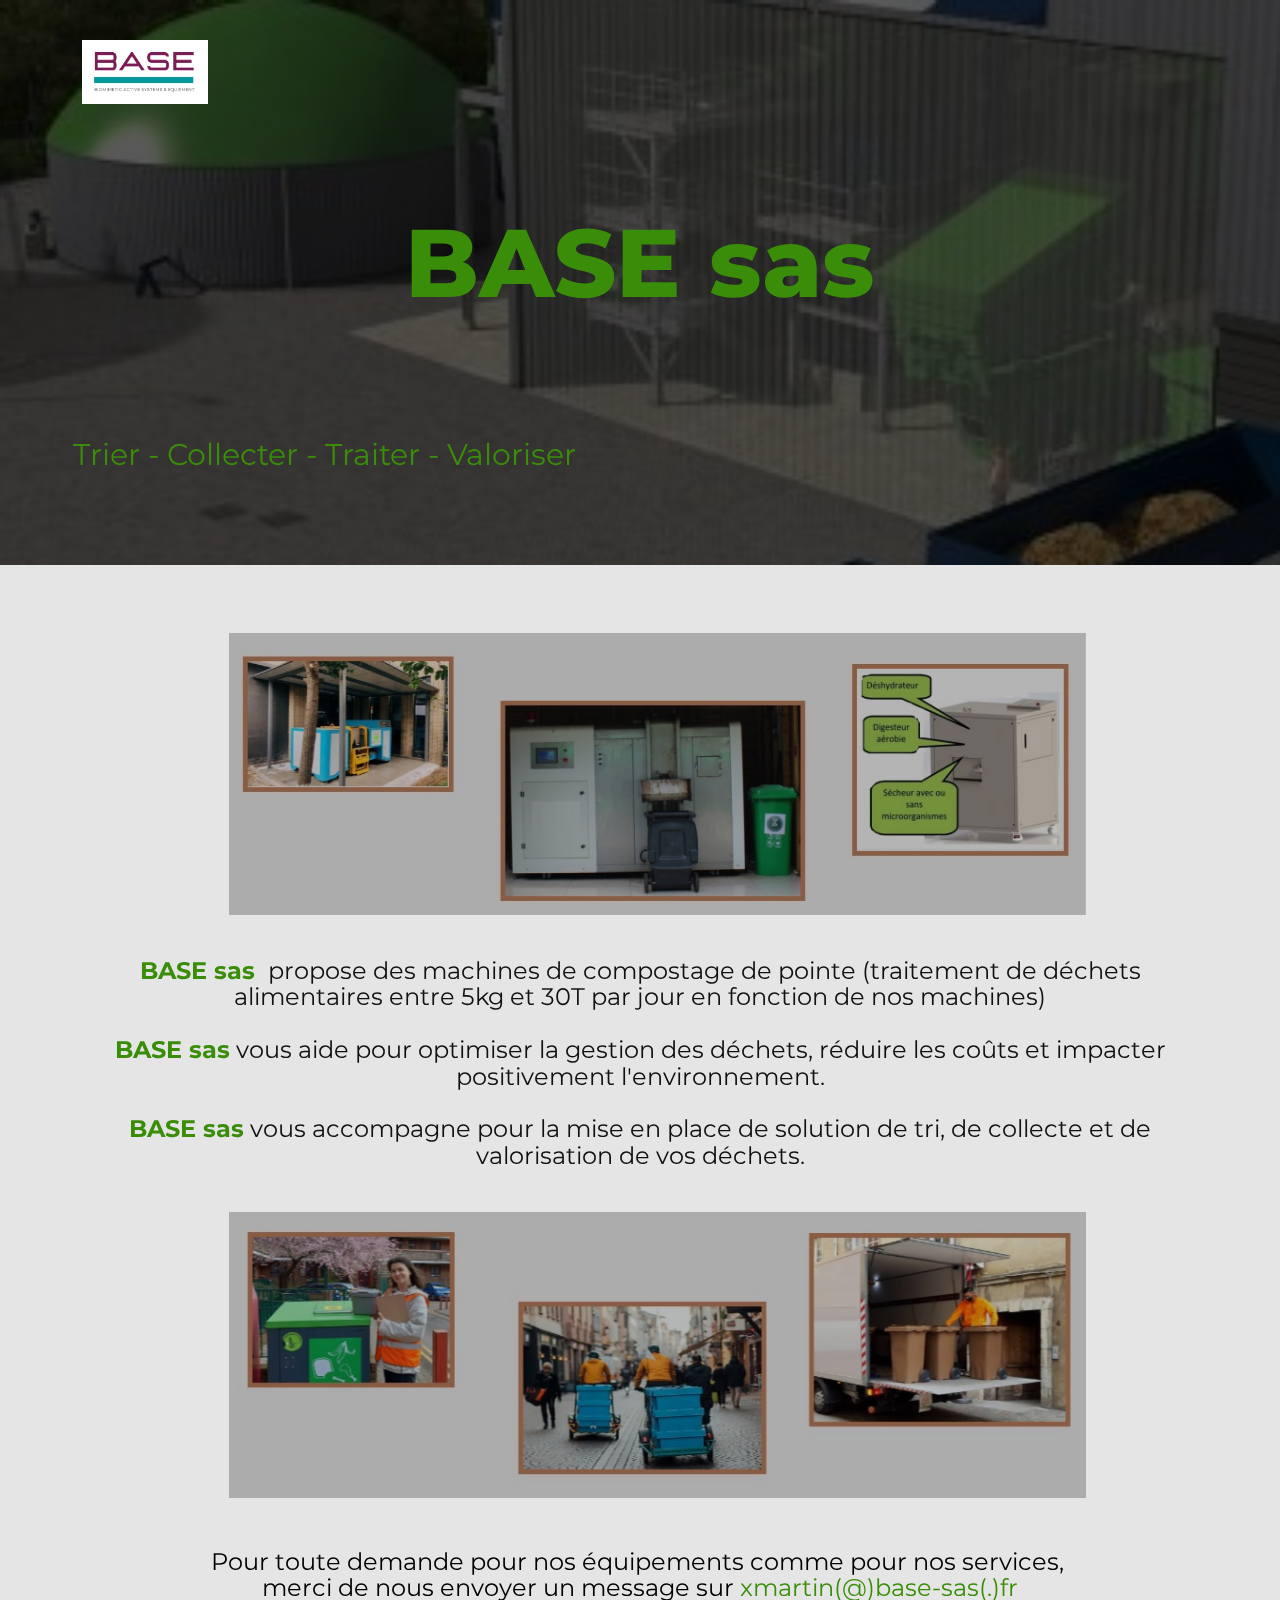
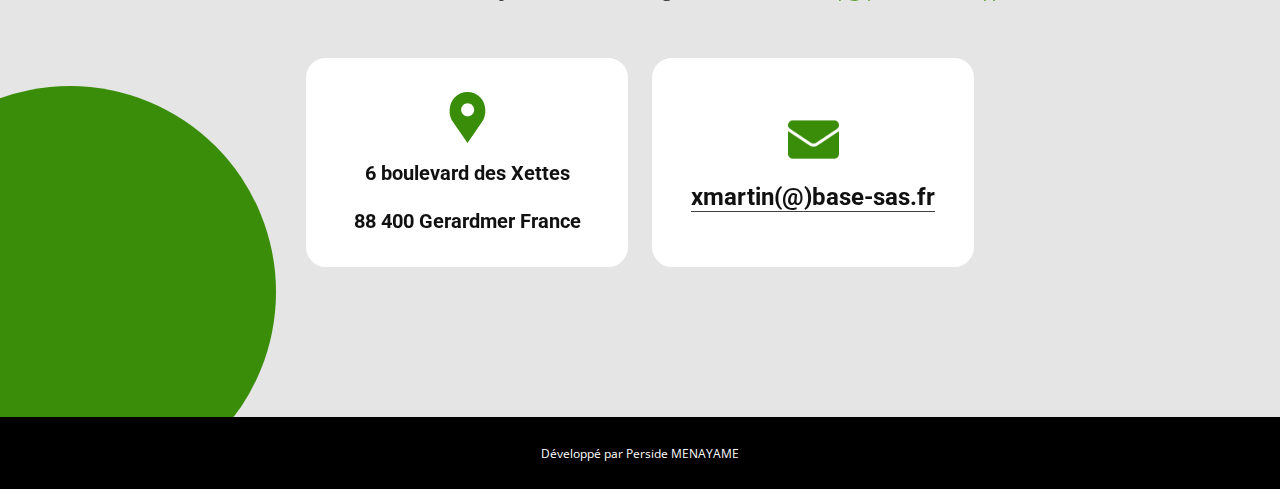
<file: basesas/index.html>
<!DOCTYPE html>
<html style="font-size: 16px;" lang="fr"><head>
    <meta name="viewport" content="width=device-width, initial-scale=1.0">
    <meta charset="utf-8">
    <meta name="keywords" content="design., Leverage agile frameworks to provide a robust synopsis for high level overviews., Consulting Services, 1., 2., 3., 4., Team, &amp;quot;The ones who are crazy enough to think they can change the world, are the ones that do.&amp;quot;, Contact Us">
    <meta name="description" content="">
    <title>Accueil</title>
    <link rel="stylesheet" href="nicepage.css" media="screen">
<link rel="stylesheet" href="Accueil.css" media="screen">
    <script class="u-script" type="text/javascript" src="jquery.js" defer=""></script>
    <script class="u-script" type="text/javascript" src="nicepage.js" defer=""></script>
    <meta name="generator" content="Nicepage 6.3.1, nicepage.com">
    <link id="u-theme-google-font" rel="stylesheet" href="https://fonts.googleapis.com/css?family=Roboto:100,100i,300,300i,400,400i,500,500i,700,700i,900,900i|Open+Sans:300,300i,400,400i,500,500i,600,600i,700,700i,800,800i">
    <link id="u-page-google-font" rel="stylesheet" href="https://fonts.googleapis.com/css?family=Montserrat:100,100i,200,200i,300,300i,400,400i,500,500i,600,600i,700,700i,800,800i,900,900i">
    
    
    
    
    
    <script type="application/ld+json">{
		"@context": "http://schema.org",
		"@type": "Organization",
		"name": "",
		"logo": "images/BASEsas.jpg"
}</script>
    <meta name="theme-color" content="#478ac9">
    <meta property="og:title" content="Accueil">
    <meta property="og:type" content="website">
  <meta data-intl-tel-input-cdn-path="intlTelInput/"></head>
  <body data-home-page="Accueil.html" data-home-page-title="Accueil" data-path-to-root="./" data-include-products="false" class="u-body u-overlap u-overlap-contrast u-xl-mode" data-lang="fr"><header class="u-clearfix u-header u-header" id="sec-f43b"><div class="u-clearfix u-sheet u-sheet-1">
        <a class="u-image u-logo u-image-1" data-image-width="375" data-image-height="189">
          <img src="images/BASEsas.jpg" class="u-logo-image u-logo-image-1">
        </a>
      </div></header>
    <section class="u-align-center u-clearfix u-image u-shading u-section-1" id="carousel_124e" data-image-width="746" data-image-height="159">
      <div class="u-clearfix u-sheet u-sheet-1">
        <h1 class="u-custom-font u-font-montserrat u-text u-text-custom-color-4 u-text-default u-text-1" data-animation-name="customAnimationIn" data-animation-duration="1000">BASE​ s​as </h1>
        <p class="u-align-center-xs u-custom-font u-font-montserrat u-text u-text-custom-color-4 u-text-2" data-animation-name="customAnimationIn" data-animation-duration="1000">Trier - Collecter - Traiter - Valoriser</p>
      </div>
    </section>
    <section class="u-align-center u-clearfix u-grey-10 u-section-2" id="carousel_59a7">
      <div class="u-clearfix u-sheet u-sheet-1">
        <img class="u-expanded-width-md u-expanded-width-sm u-expanded-width-xs u-image u-image-default u-image-1" src="images/bande01.jpeg" alt="" data-image-width="920" data-image-height="300" data-animation-name="bounceIn" data-animation-duration="1000" data-animation-direction="">
        <h2 class="u-align-center u-custom-font u-font-montserrat u-subtitle u-text u-text-1" data-animation-name="customAnimationIn" data-animation-duration="1000">
          <span class="u-text-custom-color-3" style="font-weight: 700;">
            <span class="u-text-custom-color-4">BASE sas</span>
          </span>&nbsp;propose des machines de compostage de pointe (traitement de déchets alimentaires entre 5kg et 30T par jour en fonction de nos machines)<br>
          <br>
          <span style="font-weight: 700;" class="u-text-custom-color-4">BASE sas</span> vous aide pour optimiser la gestion des déchets, réduire les coût​s et impacter positivement l'environnement.<u></u><u></u>
          <br>
          <br>
          <span style="font-weight: 700;" class="u-text-custom-color-4">BASE sas</span> vous accompagne pour la mise en place de solution de tri, de collecte et de valorisation de vos déchets.
        </h2>
        <img class="u-expanded-width-xs u-image u-image-default u-image-2" src="images/bande02.jpeg" alt="" data-image-width="920" data-image-height="300" data-animation-name="bounceIn" data-animation-duration="1000" data-animation-direction="">
        <h2 class="u-align-center u-custom-font u-font-montserrat u-subtitle u-text u-text-black u-text-2" data-animation-name="customAnimationIn" data-animation-duration="1000">
          <span style="font-weight: 700;"></span>Pour toute demande pour nos équipements comme pour nos services,&nbsp;<u></u><u></u>
          <br>merci de nous envoyer un message sur<span class="u-text-custom-color-4"> xmartin(@)base-sas(.)fr</span>
        </h2>
        <div class="custom-expanded u-list u-list-1">
          <div class="u-repeater u-repeater-1">
            <div class="u-align-center u-border-4 u-border-white u-container-style u-list-item u-radius u-repeater-item u-shape-round u-white u-list-item-1" data-animation-name="pulse" data-animation-duration="1000" data-animation-direction="">
              <div class="u-container-layout u-similar-container u-valign-middle u-container-layout-1"><span class="u-icon u-text-custom-color-4 u-icon-1"><svg class="u-svg-link" preserveAspectRatio="xMidYMin slice" viewBox="0 0 54.757 54.757" style=""><use xmlns:xlink="http://www.w3.org/1999/xlink" xlink:href="#svg-487b"></use></svg><svg class="u-svg-content" viewBox="0 0 54.757 54.757" x="0px" y="0px" id="svg-487b" style="enable-background:new 0 0 54.757 54.757;"><path d="M40.94,5.617C37.318,1.995,32.502,0,27.38,0c-5.123,0-9.938,1.995-13.56,5.617c-6.703,6.702-7.536,19.312-1.804,26.952
	L27.38,54.757L42.721,32.6C48.476,24.929,47.643,12.319,40.94,5.617z M27.557,26c-3.859,0-7-3.141-7-7s3.141-7,7-7s7,3.141,7,7
	S31.416,26,27.557,26z"></path></svg></span>
                <h6 class="u-text u-text-default u-text-3"> 6 boulevard des Xettes<u></u><u></u>
                  <br>
                  <br>88 400 Gerardmer&nbsp;<u></u><u></u>France
                </h6>
              </div>
            </div>
            <div class="u-align-center u-border-4 u-border-white u-container-style u-list-item u-radius u-repeater-item u-shape-round u-white u-list-item-2" data-animation-name="pulse" data-animation-duration="1000" data-animation-direction="">
              <div class="u-container-layout u-similar-container u-valign-middle u-container-layout-2"><span class="u-file-icon u-icon u-text-custom-color-4 u-icon-2"><img src="images/2099199-b4635929.png" alt=""></span>
                <h6 class="u-text u-text-default u-text-4">
                  <a class="u-active-none u-border-1 u-border-active-palette-1-base u-border-grey-75 u-border-hover-palette-1-base u-border-no-left u-border-no-right u-border-no-top u-bottom-left-radius-0 u-bottom-right-radius-0 u-btn u-button-link u-button-style u-hover-none u-none u-radius-0 u-text-active-palette-1-base u-text-body-color u-text-hover-palette-1-base u-top-left-radius-0 u-top-right-radius-0 u-btn-1" data-animation-name="" data-animation-duration="0" data-animation-delay="0" data-animation-direction=""> xmartin(@)base-sas.fr</a>
                </h6>
              </div>
            </div>
          </div>
        </div>
        <div class="u-custom-color-4 u-preserve-proportions u-shape u-shape-circle u-shape-1"></div>
      </div>
    </section>
    
    
    
    
    <footer class="u-align-center u-black u-clearfix u-footer u-footer" id="sec-aeba"><div class="u-clearfix u-sheet u-valign-middle-lg u-valign-middle-md u-valign-middle-sm u-valign-middle-xl u-sheet-1">
        <p class="u-small-text u-text u-text-variant u-text-1">Développé par Perside MENAYAME </p>
      </div></footer>
  
</body></html>
</file>
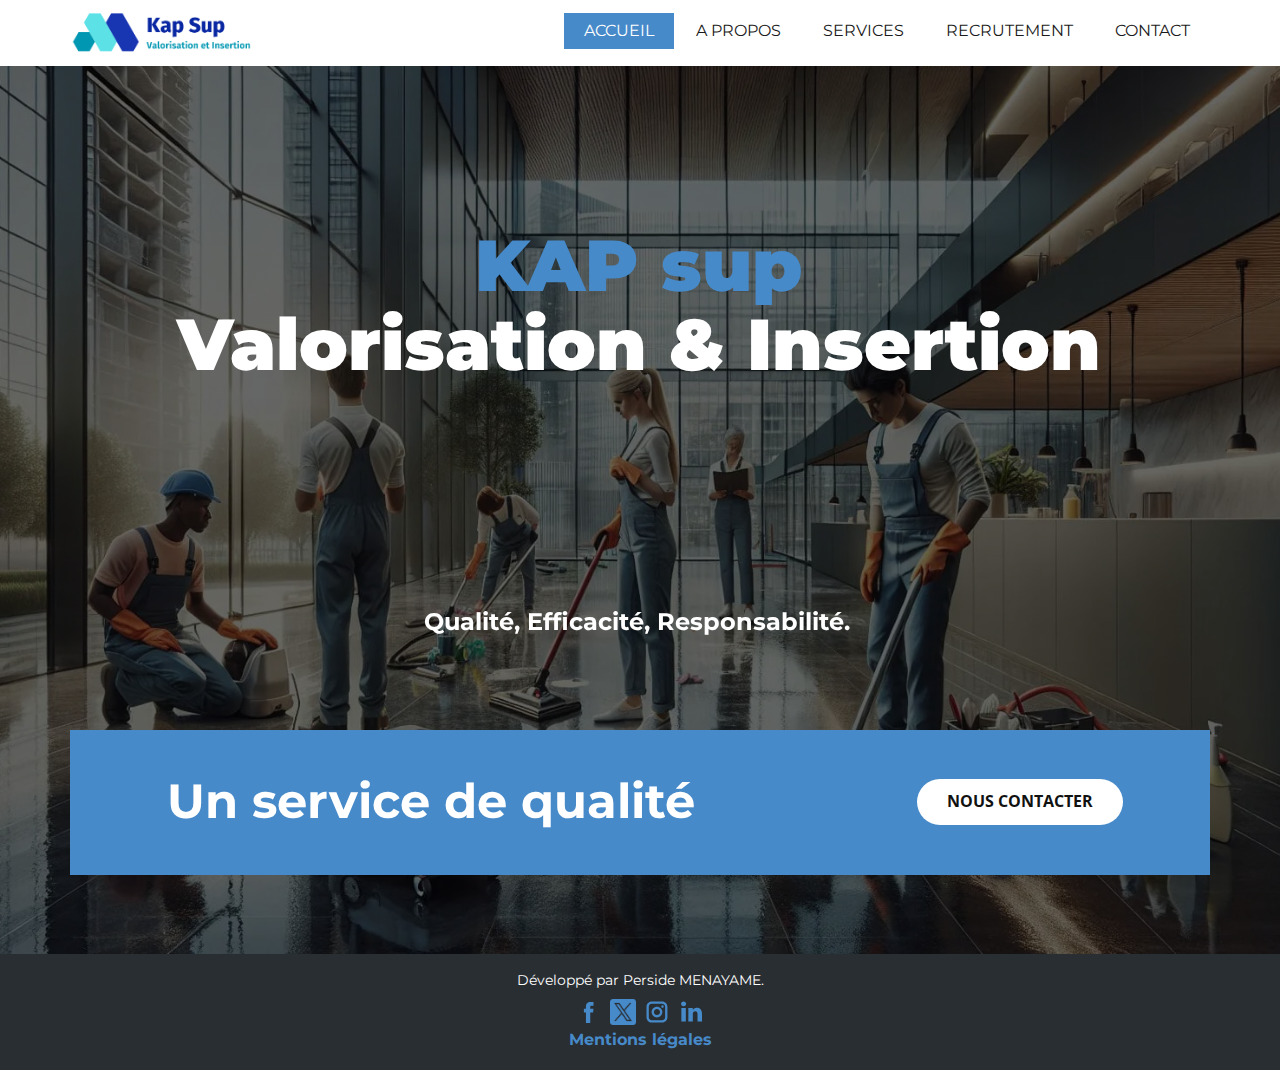
<file: kapsup/index.html>
<!DOCTYPE html>
<html style="font-size: 16px;" lang="fr"><head>
    <meta name="viewport" content="width=device-width, initial-scale=1.0">
    <meta charset="utf-8">
    <meta name="keywords" content="​Electrician Services, ​Satisfaction Guaranteed, Our Services, Testimonials, ​Feel Free To Ask Me Anything">
    <meta name="description" content="">
    <title>Accueil</title>
    <link rel="stylesheet" href="nicepage.css" media="screen">
<link rel="stylesheet" href="Accueil.css" media="screen">
    <script class="u-script" type="text/javascript" src="jquery.js" defer=""></script>
    <script class="u-script" type="text/javascript" src="nicepage.js" defer=""></script>
    <meta name="generator" content="Nicepage 6.3.1, nicepage.com">
    <link id="u-theme-google-font" rel="stylesheet" href="https://fonts.googleapis.com/css?family=Roboto:100,100i,300,300i,400,400i,500,500i,700,700i,900,900i|Open+Sans:300,300i,400,400i,500,500i,600,600i,700,700i,800,800i">
    <link id="u-page-google-font" rel="stylesheet" href="https://fonts.googleapis.com/css?family=Montserrat:100,100i,200,200i,300,300i,400,400i,500,500i,600,600i,700,700i,800,800i,900,900i">
    
    
    
    <script type="application/ld+json">{
		"@context": "http://schema.org",
		"@type": "Organization",
		"name": "",
		"logo": "images/logokapsup.png",
		"sameAs": [
				"https://www.facebook.com/profile.php?id=61556236233698",
				"https://twitter.com/kap_sup",
				"https://www.instagram.com/kapsup_com",
				"https://www.linkedin.com/company/kap-sup/about/"
		]
}</script>
    <meta name="theme-color" content="#478ac9">
    <meta name="twitter:site" content="@">
    <meta name="twitter:card" content="summary_large_image">
    <meta name="twitter:title" content="Accueil">
    <meta name="twitter:description" content="">
    <meta property="og:title" content="Accueil">
    <meta property="og:type" content="website">
  <meta data-intl-tel-input-cdn-path="intlTelInput/"></head>
  <body data-home-page="Accueil.html" data-home-page-title="Accueil" data-path-to-root="./" data-include-products="false" class="u-body u-xl-mode" data-lang="fr"><header class="u-clearfix u-header u-white u-header" id="sec-41f8"><div class="u-clearfix u-sheet u-valign-middle u-sheet-1">
        <nav class="u-menu u-menu-one-level u-offcanvas u-menu-1">
          <div class="menu-collapse u-custom-font u-font-montserrat" style="font-size: 1rem; letter-spacing: 0px; text-transform: uppercase; font-weight: 500;">
            <a class="u-border-2 u-border-palette-1-base u-button-style u-custom-active-border-color u-custom-active-color u-custom-border u-custom-border-color u-custom-borders u-custom-hover-border-color u-custom-hover-color u-custom-left-right-menu-spacing u-custom-padding-bottom u-custom-text-active-color u-custom-text-color u-custom-text-hover-color u-custom-top-bottom-menu-spacing u-nav-link u-radius u-text-active-palette-1-base u-text-hover-palette-2-base" href="#" style="padding: 12px 6px; font-size: calc(1em + 24px); --radius:10px;">
              <svg class="u-svg-link" viewBox="0 0 24 24"><use xmlns:xlink="http://www.w3.org/1999/xlink" xlink:href="#menu-hamburger"></use></svg>
              <svg class="u-svg-content" version="1.1" id="menu-hamburger" viewBox="0 0 16 16" x="0px" y="0px" xmlns:xlink="http://www.w3.org/1999/xlink" xmlns="http://www.w3.org/2000/svg"><g><rect y="1" width="16" height="2"></rect><rect y="7" width="16" height="2"></rect><rect y="13" width="16" height="2"></rect>
</g></svg>
            </a>
          </div>
          <div class="u-custom-menu u-nav-container">
            <ul class="u-custom-font u-font-montserrat u-nav u-spacing-2 u-unstyled u-nav-1"><li class="u-nav-item"><a class="u-active-palette-1-base u-border-active-palette-1-base u-border-hover-palette-1-light-1 u-border-no-left u-border-no-right u-border-no-top u-button-style u-hover-palette-1-light-1 u-nav-link u-text-active-white u-text-grey-90 u-text-hover-white" href="Accueil.html" style="padding: 10px 20px;">Accueil</a>
</li><li class="u-nav-item"><a class="u-active-palette-1-base u-border-active-palette-1-base u-border-hover-palette-1-light-1 u-border-no-left u-border-no-right u-border-no-top u-button-style u-hover-palette-1-light-1 u-nav-link u-text-active-white u-text-grey-90 u-text-hover-white" href="À-propos-de.html" style="padding: 10px 20px;">A propos</a>
</li><li class="u-nav-item"><a class="u-active-palette-1-base u-border-active-palette-1-base u-border-hover-palette-1-light-1 u-border-no-left u-border-no-right u-border-no-top u-button-style u-hover-palette-1-light-1 u-nav-link u-text-active-white u-text-grey-90 u-text-hover-white" href="Services.html" style="padding: 10px 20px;">Services</a>
</li><li class="u-nav-item"><a class="u-active-palette-1-base u-border-active-palette-1-base u-border-hover-palette-1-light-1 u-border-no-left u-border-no-right u-border-no-top u-button-style u-hover-palette-1-light-1 u-nav-link u-text-active-white u-text-grey-90 u-text-hover-white" href="Recrutement.html" style="padding: 10px 20px;">Recrutement</a>
</li><li class="u-nav-item"><a class="u-active-palette-1-base u-border-active-palette-1-base u-border-hover-palette-1-light-1 u-border-no-left u-border-no-right u-border-no-top u-button-style u-hover-palette-1-light-1 u-nav-link u-text-active-white u-text-grey-90 u-text-hover-white" href="Contact.php" style="padding: 10px 20px;">Contact</a>
</li></ul>
          </div>
          <div class="u-custom-menu u-nav-container-collapse">
            <div class="u-container-style u-inner-container-layout u-opacity u-opacity-95 u-palette-1-base u-sidenav u-sidenav-1" data-offcanvas-width="310">
              <div class="u-inner-container-layout u-sidenav-overflow">
                <div class="u-menu-close"></div>
                <ul class="u-align-center u-nav u-popupmenu-items u-text-hover-palette-1-dark-3 u-unstyled u-nav-2"><li class="u-nav-item"><a class="u-button-style u-nav-link" href="Accueil.html">Accueil</a>
</li><li class="u-nav-item"><a class="u-button-style u-nav-link" href="À-propos-de.html">A propos</a>
</li><li class="u-nav-item"><a class="u-button-style u-nav-link" href="Services.html">Services</a>
</li><li class="u-nav-item"><a class="u-button-style u-nav-link" href="Recrutement.html">Recrutement</a>
</li><li class="u-nav-item"><a class="u-button-style u-nav-link" href="Contact.php">Contact</a>
</li></ul>
              </div>
            </div>
            <div class="u-black u-menu-overlay u-opacity u-opacity-0"></div>
          </div>
        </nav>
        <a class="u-image u-logo u-image-1" data-image-width="416" data-image-height="111">
          <img src="images/logokapsup.png" class="u-logo-image u-logo-image-1">
        </a>
      </div></header>
    <section class="u-clearfix u-image u-shading u-section-1" id="sec-0876" data-image-width="1792" data-image-height="1024">
      <div class="u-clearfix u-sheet u-sheet-1">
        <h1 class="u-align-center u-custom-font u-font-montserrat u-text u-text-white u-text-1" data-animation-name="customAnimationIn" data-animation-duration="2000">
          <span class="u-text-palette-1-base">&nbsp; KAP sup</span>&nbsp;<br>&nbsp;Valorisation &amp; Insertion 
        </h1>
        <p class="u-align-center-xs u-custom-font u-font-montserrat u-text u-text-white u-text-2" data-animation-name="customAnimationIn" data-animation-duration="1000">Qualité, Efficacité, Responsabilité​.</p>
        <div class="data-layout-selected u-clearfix u-expanded-width u-gutter-0 u-layout-wrap u-layout-wrap-1">
          <div class="u-layout">
            <div class="u-layout-row">
              <div class="u-container-style u-layout-cell u-palette-1-base u-shape-rectangle u-size-40 u-layout-cell-1">
                <div class="u-container-layout u-valign-middle u-container-layout-1">
                  <h3 class="u-custom-font u-font-montserrat u-text u-text-3" data-animation-name="customAnimationIn" data-animation-duration="2000">Un service de qualité </h3>
                </div>
              </div>
              <div class="u-container-style u-layout-cell u-palette-1-base u-size-20 u-layout-cell-2">
                <div class="u-container-layout u-valign-middle-lg u-valign-middle-md u-valign-middle-xl u-valign-top-sm u-valign-top-xs u-container-layout-2">
                  <a href="Contact.php" class="u-border-none u-btn u-button-style u-hover-palette-1-light-1 u-white u-btn-1">nous contacter </a>
                </div>
              </div>
            </div>
          </div>
        </div>
      </div>
    </section>
    
    
    
    <footer class="u-align-center u-clearfix u-footer u-palette-1-dark-3 u-footer" id="sec-59bd"><div class="u-clearfix u-sheet u-sheet-1">
        <p class="u-custom-font u-font-montserrat u-small-text u-text u-text-variant u-text-1">Développé par Perside MENAYAME.</p>
        <div class="u-social-icons u-spacing-8 u-social-icons-1">
          <a class="u-social-url" target="_blank" href="https://www.facebook.com/profile.php?id=61556236233698" title="https://www.facebook.com/profile.php?id=61556236233698"><span class="u-icon u-icon-circle u-social-facebook u-social-icon u-text-palette-1-base u-icon-1"><svg class="u-svg-link" preserveAspectRatio="xMidYMin slice" viewBox="0 0 112 112" style=""><use xmlns:xlink="http://www.w3.org/1999/xlink" xlink:href="#svg-7d32"></use></svg><svg class="u-svg-content" viewBox="0 0 112 112" x="0px" y="0px" id="svg-7d32"><path d="M75.5,28.8H65.4c-1.5,0-4,0.9-4,4.3v9.4h13.9l-1.5,15.8H61.4v45.1H42.8V58.3h-8.8V42.4h8.8V32.2 c0-7.4,3.4-18.8,18.8-18.8h13.8v15.4H75.5z"></path></svg>
          
          
        </span>
          </a>
         <a class="u-social-url" target="_blank" href="https://twitter.com/kap_sup" title="https://twitter.com/kap_sup">  <span class="u-icon u-icon-circle u-social-icon u-social-twitter u-text-palette-1-base u-icon-2"><img src="[data-uri]" alt="" data-original-src="/11032906539d44/5968830.png" data-color="#000000"></span>
         
               
          
        </span>
          </a>
          <a class="u-social-url" target="_blank" href="https://www.instagram.com/kapsup_com" title="https://www.instagram.com/kapsup_com"><span class="u-icon u-icon-circle u-social-icon u-social-instagram u-text-palette-1-base u-icon-3"><svg class="u-svg-link" preserveAspectRatio="xMidYMin slice" viewBox="0 0 112 112" style=""><use xmlns:xlink="http://www.w3.org/1999/xlink" xlink:href="#svg-8341"></use></svg><svg class="u-svg-content" viewBox="0 0 112 112" x="0px" y="0px" id="svg-8341"><path d="M55.9,32.9c-12.8,0-23.2,10.4-23.2,23.2s10.4,23.2,23.2,23.2s23.2-10.4,23.2-23.2S68.7,32.9,55.9,32.9z M55.9,69.4c-7.4,0-13.3-6-13.3-13.3c-0.1-7.4,6-13.3,13.3-13.3s13.3,6,13.3,13.3C69.3,63.5,63.3,69.4,55.9,69.4z"></path><path d="M79.7,26.8c-3,0-5.4,2.5-5.4,5.4s2.5,5.4,5.4,5.4c3,0,5.4-2.5,5.4-5.4S82.7,26.8,79.7,26.8z"></path><path d="M78.2,11H33.5C21,11,10.8,21.3,10.8,33.7v44.7c0,12.6,10.2,22.8,22.7,22.8h44.7c12.6,0,22.7-10.2,22.7-22.7 V33.7C100.8,21.1,90.6,11,78.2,11z M91,78.4c0,7.1-5.8,12.8-12.8,12.8H33.5c-7.1,0-12.8-5.8-12.8-12.8V33.7 c0-7.1,5.8-12.8,12.8-12.8h44.7c7.1,0,12.8,5.8,12.8,12.8V78.4z"></path></svg>
          
          
        </span>
          </a>
          <a class="u-social-url" target="_blank" href="https://www.linkedin.com/company/kap-sup/about/" title="https://www.linkedin.com/company/kap-sup/about/"><span class="u-icon u-icon-circle u-social-icon u-social-linkedin u-text-palette-1-base u-icon-4"><svg class="u-svg-link" preserveAspectRatio="xMidYMin slice" viewBox="0 0 112 112" style=""><use xmlns:xlink="http://www.w3.org/1999/xlink" xlink:href="#svg-8dc3"></use></svg><svg class="u-svg-content" viewBox="0 0 112 112" x="0px" y="0px" id="svg-8dc3"><path d="M33.8,96.8H14.5v-58h19.3V96.8z M24.1,30.9L24.1,30.9c-6.6,0-10.8-4.5-10.8-10.1c0-5.8,4.3-10.1,10.9-10.1 S34.9,15,35.1,20.8C35.1,26.4,30.8,30.9,24.1,30.9z M103.3,96.8H84.1v-31c0-7.8-2.7-13.1-9.8-13.1c-5.3,0-8.5,3.6-9.9,7.1 c-0.6,1.3-0.6,3-0.6,4.8V97H44.5c0,0,0.3-52.6,0-58h19.3v8.2c2.6-3.9,7.2-9.6,17.4-9.6c12.7,0,22.2,8.4,22.2,26.1V96.8z"></path></svg>
          
          
        </span>
          </a>
        </div>
        <p class="u-custom-font u-font-montserrat u-small-text u-text u-text-palette-1-base u-text-variant u-text-2">
          <a class="u-active-none u-border-none u-btn u-button-link u-button-style u-hover-none u-none u-text-palette-1-base u-btn-1" href="Mention-legale.html">Mentions lég<span style="font-weight: 700;"></span>ales 
          </a>
        </p>
      </div></footer>
  
  
</body></html>
</file>
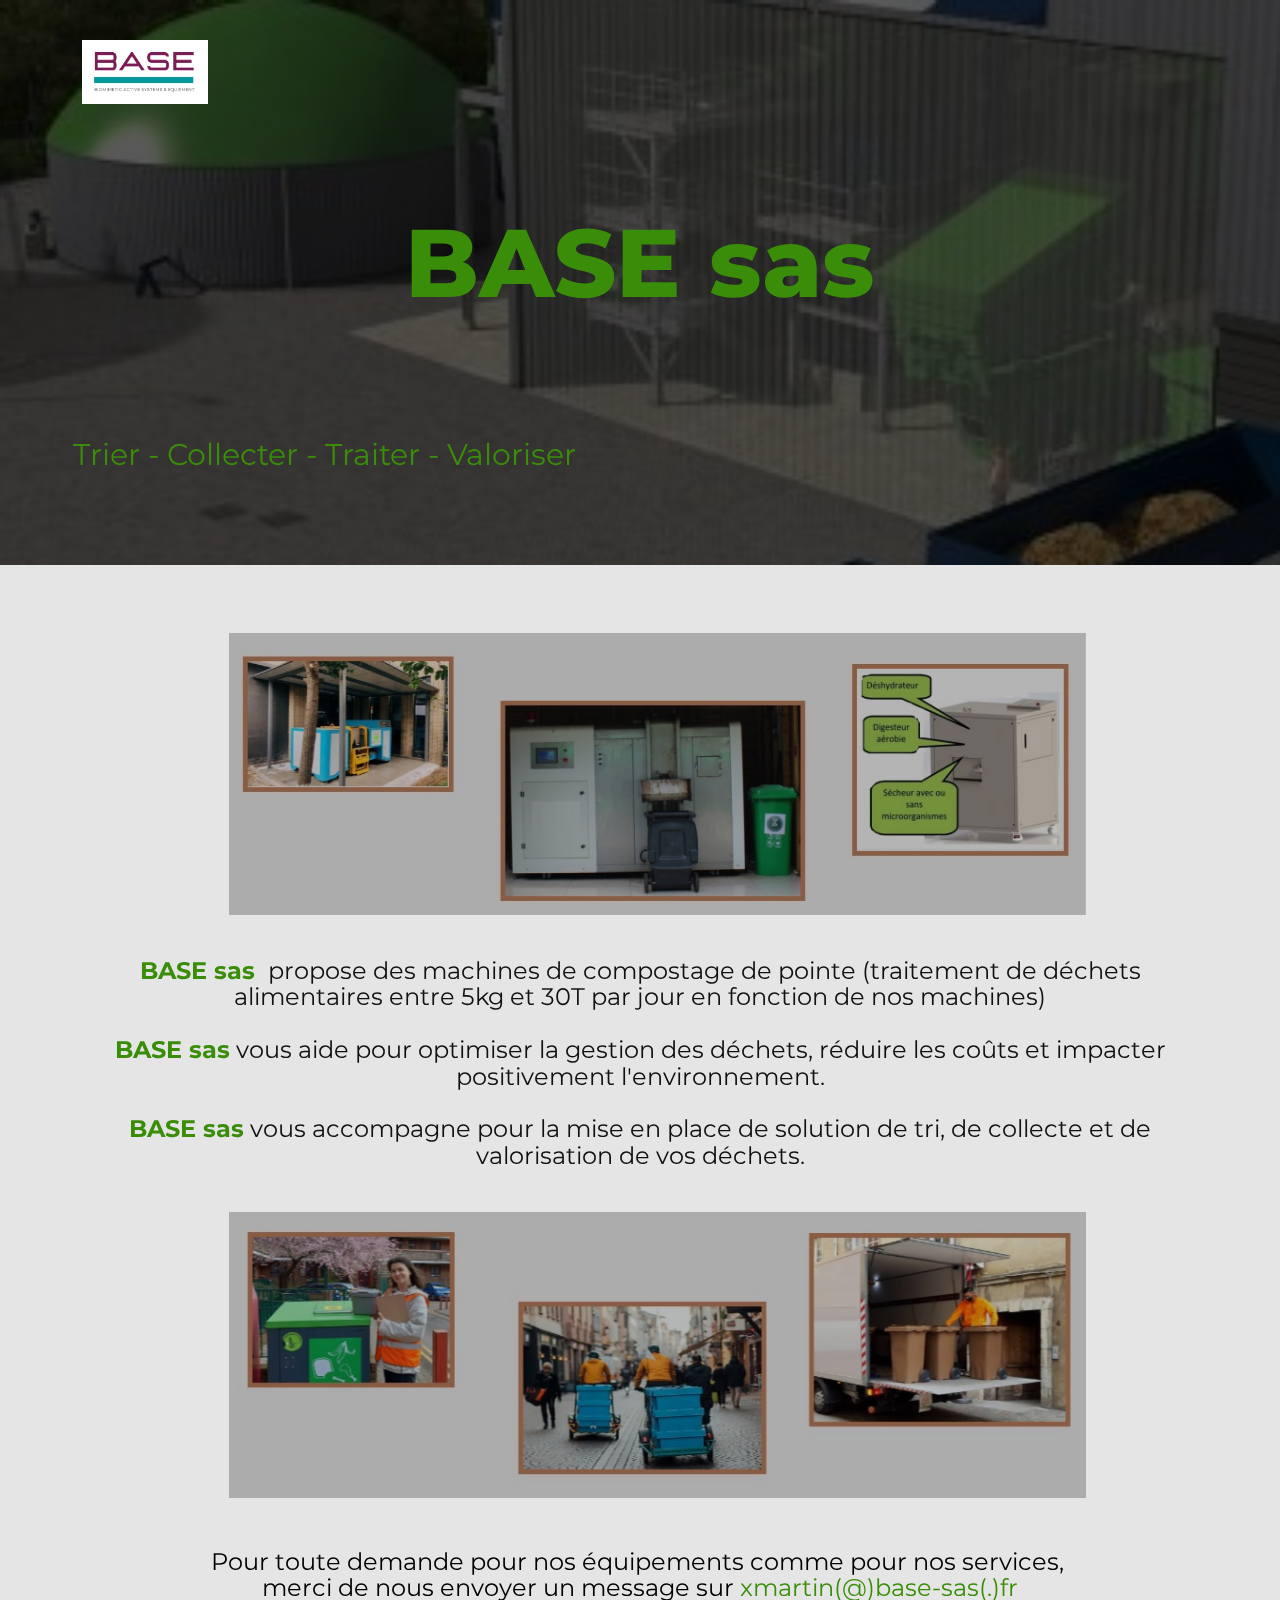
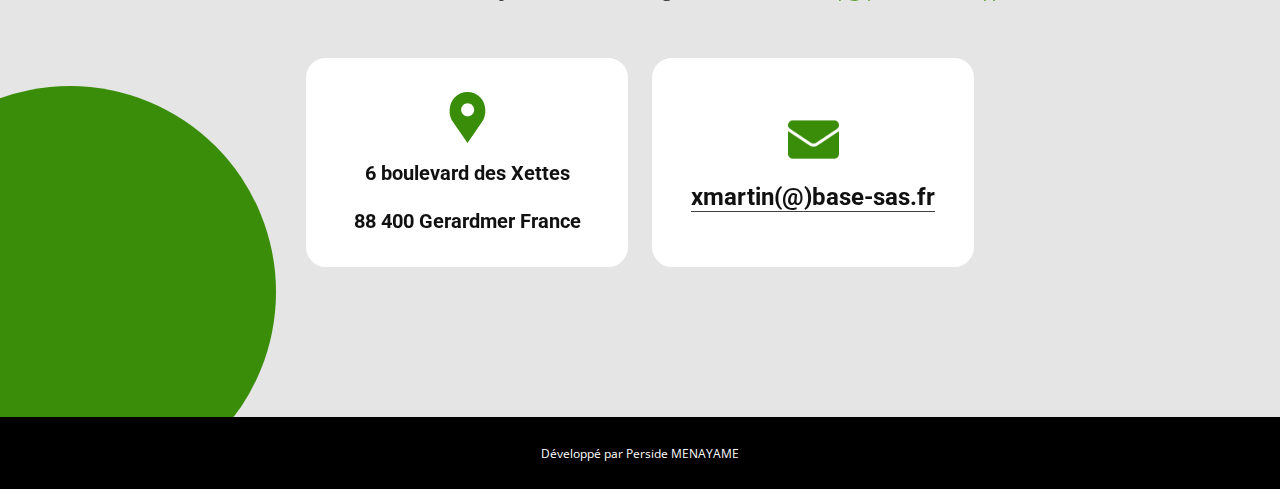
<file: basesas/Accueil.html>
<!DOCTYPE html>
<html style="font-size: 16px;" lang="fr"><head>
    <meta name="viewport" content="width=device-width, initial-scale=1.0">
    <meta charset="utf-8">
    <meta name="keywords" content="design., Leverage agile frameworks to provide a robust synopsis for high level overviews., Consulting Services, 1., 2., 3., 4., Team, &amp;quot;The ones who are crazy enough to think they can change the world, are the ones that do.&amp;quot;, Contact Us">
    <meta name="description" content="">
    <title>Accueil</title>
    <link rel="stylesheet" href="nicepage.css" media="screen">
<link rel="stylesheet" href="Accueil.css" media="screen">
    <script class="u-script" type="text/javascript" src="jquery.js" defer=""></script>
    <script class="u-script" type="text/javascript" src="nicepage.js" defer=""></script>
    <meta name="generator" content="Nicepage 6.3.1, nicepage.com">
    <link id="u-theme-google-font" rel="stylesheet" href="https://fonts.googleapis.com/css?family=Roboto:100,100i,300,300i,400,400i,500,500i,700,700i,900,900i|Open+Sans:300,300i,400,400i,500,500i,600,600i,700,700i,800,800i">
    <link id="u-page-google-font" rel="stylesheet" href="https://fonts.googleapis.com/css?family=Montserrat:100,100i,200,200i,300,300i,400,400i,500,500i,600,600i,700,700i,800,800i,900,900i">
    
    
    
    
    
    <script type="application/ld+json">{
		"@context": "http://schema.org",
		"@type": "Organization",
		"name": "",
		"logo": "images/BASEsas.jpg"
}</script>
    <meta name="theme-color" content="#478ac9">
    <meta property="og:title" content="Accueil">
    <meta property="og:type" content="website">
  <meta data-intl-tel-input-cdn-path="intlTelInput/"></head>
  <body data-path-to-root="./" data-include-products="false" class="u-body u-overlap u-overlap-contrast u-xl-mode" data-lang="fr"><header class="u-clearfix u-header u-header" id="sec-f43b"><div class="u-clearfix u-sheet u-sheet-1">
        <a class="u-image u-logo u-image-1" data-image-width="375" data-image-height="189">
          <img src="images/BASEsas.jpg" class="u-logo-image u-logo-image-1">
        </a>
      </div></header>
    <section class="u-align-center u-clearfix u-image u-shading u-section-1" id="carousel_124e" data-image-width="746" data-image-height="159">
      <div class="u-clearfix u-sheet u-sheet-1">
        <h1 class="u-custom-font u-font-montserrat u-text u-text-custom-color-4 u-text-default u-text-1" data-animation-name="customAnimationIn" data-animation-duration="1000">BASE​ s​as </h1>
        <p class="u-align-center-xs u-custom-font u-font-montserrat u-text u-text-custom-color-4 u-text-2" data-animation-name="customAnimationIn" data-animation-duration="1000">Trier - Collecter - Traiter - Valoriser</p>
      </div>
    </section>
    <section class="u-align-center u-clearfix u-grey-10 u-section-2" id="carousel_59a7">
      <div class="u-clearfix u-sheet u-sheet-1">
        <img class="u-expanded-width-md u-expanded-width-sm u-expanded-width-xs u-image u-image-default u-image-1" src="images/bande01.jpeg" alt="" data-image-width="920" data-image-height="300" data-animation-name="bounceIn" data-animation-duration="1000" data-animation-direction="">
        <h2 class="u-align-center u-custom-font u-font-montserrat u-subtitle u-text u-text-1" data-animation-name="customAnimationIn" data-animation-duration="1000">
          <span class="u-text-custom-color-3" style="font-weight: 700;">
            <span class="u-text-custom-color-4">BASE sas</span>
          </span>&nbsp;propose des machines de compostage de pointe (traitement de déchets alimentaires entre 5kg et 30T par jour en fonction de nos machines)<br>
          <br>
          <span style="font-weight: 700;" class="u-text-custom-color-4">BASE sas</span> vous aide pour optimiser la gestion des déchets, réduire les coût​s et impacter positivement l'environnement.<u></u><u></u>
          <br>
          <br>
          <span style="font-weight: 700;" class="u-text-custom-color-4">BASE sas</span> vous accompagne pour la mise en place de solution de tri, de collecte et de valorisation de vos déchets.
        </h2>
        <img class="u-expanded-width-xs u-image u-image-default u-image-2" src="images/bande02.jpeg" alt="" data-image-width="920" data-image-height="300" data-animation-name="bounceIn" data-animation-duration="1000" data-animation-direction="">
        <h2 class="u-align-center u-custom-font u-font-montserrat u-subtitle u-text u-text-black u-text-2" data-animation-name="customAnimationIn" data-animation-duration="1000">
          <span style="font-weight: 700;"></span>Pour toute demande pour nos équipements comme pour nos services,&nbsp;<u></u><u></u>
          <br>merci de nous envoyer un message sur<span class="u-text-custom-color-4"> xmartin(@)base-sas(.)fr</span>
        </h2>
        <div class="custom-expanded u-list u-list-1">
          <div class="u-repeater u-repeater-1">
            <div class="u-align-center u-border-4 u-border-white u-container-style u-list-item u-radius u-repeater-item u-shape-round u-white u-list-item-1" data-animation-name="pulse" data-animation-duration="1000" data-animation-direction="">
              <div class="u-container-layout u-similar-container u-valign-middle u-container-layout-1"><span class="u-icon u-text-custom-color-4 u-icon-1"><svg class="u-svg-link" preserveAspectRatio="xMidYMin slice" viewBox="0 0 54.757 54.757" style=""><use xmlns:xlink="http://www.w3.org/1999/xlink" xlink:href="#svg-487b"></use></svg><svg class="u-svg-content" viewBox="0 0 54.757 54.757" x="0px" y="0px" id="svg-487b" style="enable-background:new 0 0 54.757 54.757;"><path d="M40.94,5.617C37.318,1.995,32.502,0,27.38,0c-5.123,0-9.938,1.995-13.56,5.617c-6.703,6.702-7.536,19.312-1.804,26.952
	L27.38,54.757L42.721,32.6C48.476,24.929,47.643,12.319,40.94,5.617z M27.557,26c-3.859,0-7-3.141-7-7s3.141-7,7-7s7,3.141,7,7
	S31.416,26,27.557,26z"></path></svg></span>
                <h6 class="u-text u-text-default u-text-3"> 6 boulevard des Xettes<u></u><u></u>
                  <br>
                  <br>88 400 Gerardmer&nbsp;<u></u><u></u>France
                </h6>
              </div>
            </div>
            <div class="u-align-center u-border-4 u-border-white u-container-style u-list-item u-radius u-repeater-item u-shape-round u-white u-list-item-2" data-animation-name="pulse" data-animation-duration="1000" data-animation-direction="">
              <div class="u-container-layout u-similar-container u-valign-middle u-container-layout-2"><span class="u-file-icon u-icon u-text-custom-color-4 u-icon-2"><img src="images/2099199-b4635929.png" alt=""></span>
                <h6 class="u-text u-text-default u-text-4">
                  <a class="u-active-none u-border-1 u-border-active-palette-1-base u-border-grey-75 u-border-hover-palette-1-base u-border-no-left u-border-no-right u-border-no-top u-bottom-left-radius-0 u-bottom-right-radius-0 u-btn u-button-link u-button-style u-hover-none u-none u-radius-0 u-text-active-palette-1-base u-text-body-color u-text-hover-palette-1-base u-top-left-radius-0 u-top-right-radius-0 u-btn-1" data-animation-name="" data-animation-duration="0" data-animation-delay="0" data-animation-direction=""> xmartin(@)base-sas.fr</a>
                </h6>
              </div>
            </div>
          </div>
        </div>
        <div class="u-custom-color-4 u-preserve-proportions u-shape u-shape-circle u-shape-1"></div>
      </div>
    </section>
    
    
    
    
    <footer class="u-align-center u-black u-clearfix u-footer u-footer" id="sec-aeba"><div class="u-clearfix u-sheet u-valign-middle-lg u-valign-middle-md u-valign-middle-sm u-valign-middle-xl u-sheet-1">
        <p class="u-small-text u-text u-text-variant u-text-1">Développé par Perside MENAYAME </p>
      </div></footer>
  
</body></html>
</file>
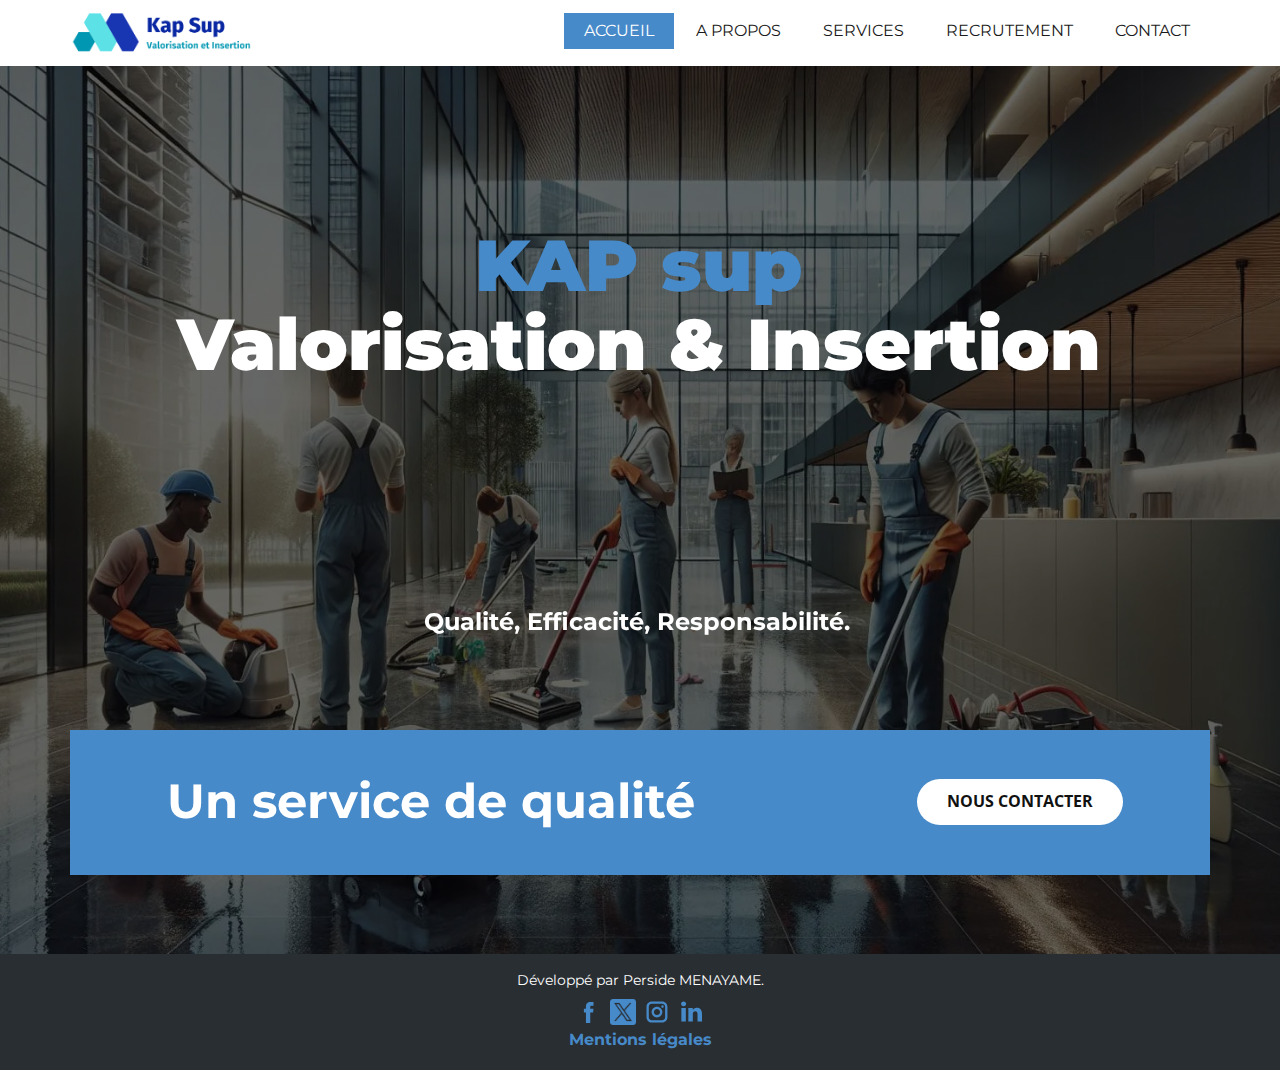
<file: kapsup/Accueil.html>
<!DOCTYPE html>
<html style="font-size: 16px;" lang="fr"><head>
    <meta name="viewport" content="width=device-width, initial-scale=1.0">
    <meta charset="utf-8">
    <meta name="keywords" content="​Electrician Services, ​Satisfaction Guaranteed, Our Services, Testimonials, ​Feel Free To Ask Me Anything">
    <meta name="description" content="">
    <title>Accueil</title>
    <link rel="stylesheet" href="nicepage.css" media="screen">
<link rel="stylesheet" href="Accueil.css" media="screen">
    <script class="u-script" type="text/javascript" src="jquery.js" defer=""></script>
    <script class="u-script" type="text/javascript" src="nicepage.js" defer=""></script>
    <meta name="generator" content="Nicepage 6.3.1, nicepage.com">
    <link id="u-theme-google-font" rel="stylesheet" href="https://fonts.googleapis.com/css?family=Roboto:100,100i,300,300i,400,400i,500,500i,700,700i,900,900i|Open+Sans:300,300i,400,400i,500,500i,600,600i,700,700i,800,800i">
    <link id="u-page-google-font" rel="stylesheet" href="https://fonts.googleapis.com/css?family=Montserrat:100,100i,200,200i,300,300i,400,400i,500,500i,600,600i,700,700i,800,800i,900,900i">
    
    
    
    <script type="application/ld+json">{
		"@context": "http://schema.org",
		"@type": "Organization",
		"name": "",
		"logo": "images/logokapsup.png",
		"sameAs": [
				"https://www.facebook.com/profile.php?id=61556236233698",
				"https://twitter.com/kap_sup",
				"https://www.instagram.com/kapsup_com",
				"https://www.linkedin.com/company/kap-sup/about/"
		]
}</script>
    <meta name="theme-color" content="#478ac9">
    <meta name="twitter:site" content="@">
    <meta name="twitter:card" content="summary_large_image">
    <meta name="twitter:title" content="Accueil">
    <meta name="twitter:description" content="">
    <meta property="og:title" content="Accueil">
    <meta property="og:type" content="website">
  <meta data-intl-tel-input-cdn-path="intlTelInput/"></head>
  <body data-path-to-root="./" data-include-products="false" class="u-body u-xl-mode" data-lang="fr"><header class="u-clearfix u-header u-white u-header" id="sec-41f8"><div class="u-clearfix u-sheet u-valign-middle u-sheet-1">
        <nav class="u-menu u-menu-one-level u-offcanvas u-menu-1">
          <div class="menu-collapse u-custom-font u-font-montserrat" style="font-size: 1rem; letter-spacing: 0px; text-transform: uppercase; font-weight: 500;">
            <a class="u-border-2 u-border-palette-1-base u-button-style u-custom-active-border-color u-custom-active-color u-custom-border u-custom-border-color u-custom-borders u-custom-hover-border-color u-custom-hover-color u-custom-left-right-menu-spacing u-custom-padding-bottom u-custom-text-active-color u-custom-text-color u-custom-text-hover-color u-custom-top-bottom-menu-spacing u-nav-link u-radius u-text-active-palette-1-base u-text-hover-palette-2-base" href="#" style="padding: 12px 6px; font-size: calc(1em + 24px); --radius:10px;">
              <svg class="u-svg-link" viewBox="0 0 24 24"><use xmlns:xlink="http://www.w3.org/1999/xlink" xlink:href="#menu-hamburger"></use></svg>
              <svg class="u-svg-content" version="1.1" id="menu-hamburger" viewBox="0 0 16 16" x="0px" y="0px" xmlns:xlink="http://www.w3.org/1999/xlink" xmlns="http://www.w3.org/2000/svg"><g><rect y="1" width="16" height="2"></rect><rect y="7" width="16" height="2"></rect><rect y="13" width="16" height="2"></rect>
</g></svg>
            </a>
          </div>
          <div class="u-custom-menu u-nav-container">
            <ul class="u-custom-font u-font-montserrat u-nav u-spacing-2 u-unstyled u-nav-1"><li class="u-nav-item"><a class="u-active-palette-1-base u-border-active-palette-1-base u-border-hover-palette-1-light-1 u-border-no-left u-border-no-right u-border-no-top u-button-style u-hover-palette-1-light-1 u-nav-link u-text-active-white u-text-grey-90 u-text-hover-white" href="Accueil.html" style="padding: 10px 20px;">Accueil</a>
</li><li class="u-nav-item"><a class="u-active-palette-1-base u-border-active-palette-1-base u-border-hover-palette-1-light-1 u-border-no-left u-border-no-right u-border-no-top u-button-style u-hover-palette-1-light-1 u-nav-link u-text-active-white u-text-grey-90 u-text-hover-white" href="À-propos-de.html" style="padding: 10px 20px;">A propos</a>
</li><li class="u-nav-item"><a class="u-active-palette-1-base u-border-active-palette-1-base u-border-hover-palette-1-light-1 u-border-no-left u-border-no-right u-border-no-top u-button-style u-hover-palette-1-light-1 u-nav-link u-text-active-white u-text-grey-90 u-text-hover-white" href="Services.html" style="padding: 10px 20px;">Services</a>
</li><li class="u-nav-item"><a class="u-active-palette-1-base u-border-active-palette-1-base u-border-hover-palette-1-light-1 u-border-no-left u-border-no-right u-border-no-top u-button-style u-hover-palette-1-light-1 u-nav-link u-text-active-white u-text-grey-90 u-text-hover-white" href="Recrutement.html" style="padding: 10px 20px;">Recrutement</a>
</li><li class="u-nav-item"><a class="u-active-palette-1-base u-border-active-palette-1-base u-border-hover-palette-1-light-1 u-border-no-left u-border-no-right u-border-no-top u-button-style u-hover-palette-1-light-1 u-nav-link u-text-active-white u-text-grey-90 u-text-hover-white" href="Contact.php" style="padding: 10px 20px;">Contact</a>
</li></ul>
          </div>
          <div class="u-custom-menu u-nav-container-collapse">
            <div class="u-container-style u-inner-container-layout u-opacity u-opacity-95 u-palette-1-base u-sidenav u-sidenav-1" data-offcanvas-width="310">
              <div class="u-inner-container-layout u-sidenav-overflow">
                <div class="u-menu-close"></div>
                <ul class="u-align-center u-nav u-popupmenu-items u-text-hover-palette-1-dark-3 u-unstyled u-nav-2"><li class="u-nav-item"><a class="u-button-style u-nav-link" href="Accueil.html">Accueil</a>
</li><li class="u-nav-item"><a class="u-button-style u-nav-link" href="À-propos-de.html">A propos</a>
</li><li class="u-nav-item"><a class="u-button-style u-nav-link" href="Services.html">Services</a>
</li><li class="u-nav-item"><a class="u-button-style u-nav-link" href="Recrutement.html">Recrutement</a>
</li><li class="u-nav-item"><a class="u-button-style u-nav-link" href="Contact.php">Contact</a>
</li></ul>
              </div>
            </div>
            <div class="u-black u-menu-overlay u-opacity u-opacity-0"></div>
          </div>
        </nav>
        <a class="u-image u-logo u-image-1" data-image-width="416" data-image-height="111">
          <img src="images/logokapsup.png" class="u-logo-image u-logo-image-1">
        </a>
      </div></header>
    <section class="u-clearfix u-image u-shading u-section-1" id="sec-0876" data-image-width="1792" data-image-height="1024">
      <div class="u-clearfix u-sheet u-sheet-1">
        <h1 class="u-align-center u-custom-font u-font-montserrat u-text u-text-white u-text-1" data-animation-name="customAnimationIn" data-animation-duration="2000">
          <span class="u-text-palette-1-base">&nbsp; KAP sup</span>&nbsp;<br>&nbsp;Valorisation &amp; Insertion 
        </h1>
        <p class="u-align-center-xs u-custom-font u-font-montserrat u-text u-text-white u-text-2" data-animation-name="customAnimationIn" data-animation-duration="1000">Qualité, Efficacité, Responsabilité​.</p>
        <div class="data-layout-selected u-clearfix u-expanded-width u-gutter-0 u-layout-wrap u-layout-wrap-1">
          <div class="u-layout">
            <div class="u-layout-row">
              <div class="u-container-style u-layout-cell u-palette-1-base u-shape-rectangle u-size-40 u-layout-cell-1">
                <div class="u-container-layout u-valign-middle u-container-layout-1">
                  <h3 class="u-custom-font u-font-montserrat u-text u-text-3" data-animation-name="customAnimationIn" data-animation-duration="2000">Un service de qualité </h3>
                </div>
              </div>
              <div class="u-container-style u-layout-cell u-palette-1-base u-size-20 u-layout-cell-2">
                <div class="u-container-layout u-valign-middle-lg u-valign-middle-md u-valign-middle-xl u-valign-top-sm u-valign-top-xs u-container-layout-2">
                  <a href="Contact.php" class="u-border-none u-btn u-button-style u-hover-palette-1-light-1 u-white u-btn-1">nous contacter </a>
                </div>
              </div>
            </div>
          </div>
        </div>
      </div>
    </section>
    
    
    
    <footer class="u-align-center u-clearfix u-footer u-palette-1-dark-3 u-footer" id="sec-59bd"><div class="u-clearfix u-sheet u-sheet-1">
        <p class="u-custom-font u-font-montserrat u-small-text u-text u-text-variant u-text-1">Développé par Perside MENAYAME.</p>
        <div class="u-social-icons u-spacing-8 u-social-icons-1">
          <a class="u-social-url" target="_blank" href="https://www.facebook.com/profile.php?id=61556236233698" title="https://www.facebook.com/profile.php?id=61556236233698"><span class="u-icon u-icon-circle u-social-facebook u-social-icon u-text-palette-1-base u-icon-1"><svg class="u-svg-link" preserveAspectRatio="xMidYMin slice" viewBox="0 0 112 112" style=""><use xmlns:xlink="http://www.w3.org/1999/xlink" xlink:href="#svg-7d32"></use></svg><svg class="u-svg-content" viewBox="0 0 112 112" x="0px" y="0px" id="svg-7d32"><path d="M75.5,28.8H65.4c-1.5,0-4,0.9-4,4.3v9.4h13.9l-1.5,15.8H61.4v45.1H42.8V58.3h-8.8V42.4h8.8V32.2 c0-7.4,3.4-18.8,18.8-18.8h13.8v15.4H75.5z"></path></svg>
          
          
        </span>
          </a>
          <a class="u-social-url" target="_blank" href="https://twitter.com/kap_sup" title="https://twitter.com/kap_sup">  <span class="u-icon u-icon-circle u-social-icon u-social-twitter u-text-palette-1-base u-icon-2"><img src="[data-uri]" alt="" data-original-src="/11032906539d44/5968830.png" data-color="#000000"></span>
          
             
        </span>
          </a>
          <a class="u-social-url" target="_blank" href="https://www.instagram.com/kapsup_com" title="https://www.instagram.com/kapsup_com"><span class="u-icon u-icon-circle u-social-icon u-social-instagram u-text-palette-1-base u-icon-3"><svg class="u-svg-link" preserveAspectRatio="xMidYMin slice" viewBox="0 0 112 112" style=""><use xmlns:xlink="http://www.w3.org/1999/xlink" xlink:href="#svg-8341"></use></svg><svg class="u-svg-content" viewBox="0 0 112 112" x="0px" y="0px" id="svg-8341"><path d="M55.9,32.9c-12.8,0-23.2,10.4-23.2,23.2s10.4,23.2,23.2,23.2s23.2-10.4,23.2-23.2S68.7,32.9,55.9,32.9z M55.9,69.4c-7.4,0-13.3-6-13.3-13.3c-0.1-7.4,6-13.3,13.3-13.3s13.3,6,13.3,13.3C69.3,63.5,63.3,69.4,55.9,69.4z"></path><path d="M79.7,26.8c-3,0-5.4,2.5-5.4,5.4s2.5,5.4,5.4,5.4c3,0,5.4-2.5,5.4-5.4S82.7,26.8,79.7,26.8z"></path><path d="M78.2,11H33.5C21,11,10.8,21.3,10.8,33.7v44.7c0,12.6,10.2,22.8,22.7,22.8h44.7c12.6,0,22.7-10.2,22.7-22.7 V33.7C100.8,21.1,90.6,11,78.2,11z M91,78.4c0,7.1-5.8,12.8-12.8,12.8H33.5c-7.1,0-12.8-5.8-12.8-12.8V33.7 c0-7.1,5.8-12.8,12.8-12.8h44.7c7.1,0,12.8,5.8,12.8,12.8V78.4z"></path></svg>
          
          
        </span>
          </a>
          <a class="u-social-url" target="_blank" href="https://www.linkedin.com/company/kap-sup/about/" title="https://www.linkedin.com/company/kap-sup/about/"><span class="u-icon u-icon-circle u-social-icon u-social-linkedin u-text-palette-1-base u-icon-4"><svg class="u-svg-link" preserveAspectRatio="xMidYMin slice" viewBox="0 0 112 112" style=""><use xmlns:xlink="http://www.w3.org/1999/xlink" xlink:href="#svg-8dc3"></use></svg><svg class="u-svg-content" viewBox="0 0 112 112" x="0px" y="0px" id="svg-8dc3"><path d="M33.8,96.8H14.5v-58h19.3V96.8z M24.1,30.9L24.1,30.9c-6.6,0-10.8-4.5-10.8-10.1c0-5.8,4.3-10.1,10.9-10.1 S34.9,15,35.1,20.8C35.1,26.4,30.8,30.9,24.1,30.9z M103.3,96.8H84.1v-31c0-7.8-2.7-13.1-9.8-13.1c-5.3,0-8.5,3.6-9.9,7.1 c-0.6,1.3-0.6,3-0.6,4.8V97H44.5c0,0,0.3-52.6,0-58h19.3v8.2c2.6-3.9,7.2-9.6,17.4-9.6c12.7,0,22.2,8.4,22.2,26.1V96.8z"></path></svg>
          
          
        </span>
          </a>
        </div>
        <p class="u-custom-font u-font-montserrat u-small-text u-text u-text-palette-1-base u-text-variant u-text-2">
          <a class="u-active-none u-border-none u-btn u-button-link u-button-style u-hover-none u-none u-text-palette-1-base u-btn-1" href="Mention-legale.html">Mentions lég<span style="font-weight: 700;"></span>ales 
          </a>
        </p>
      </div></footer>

  
</body></html>
</file>
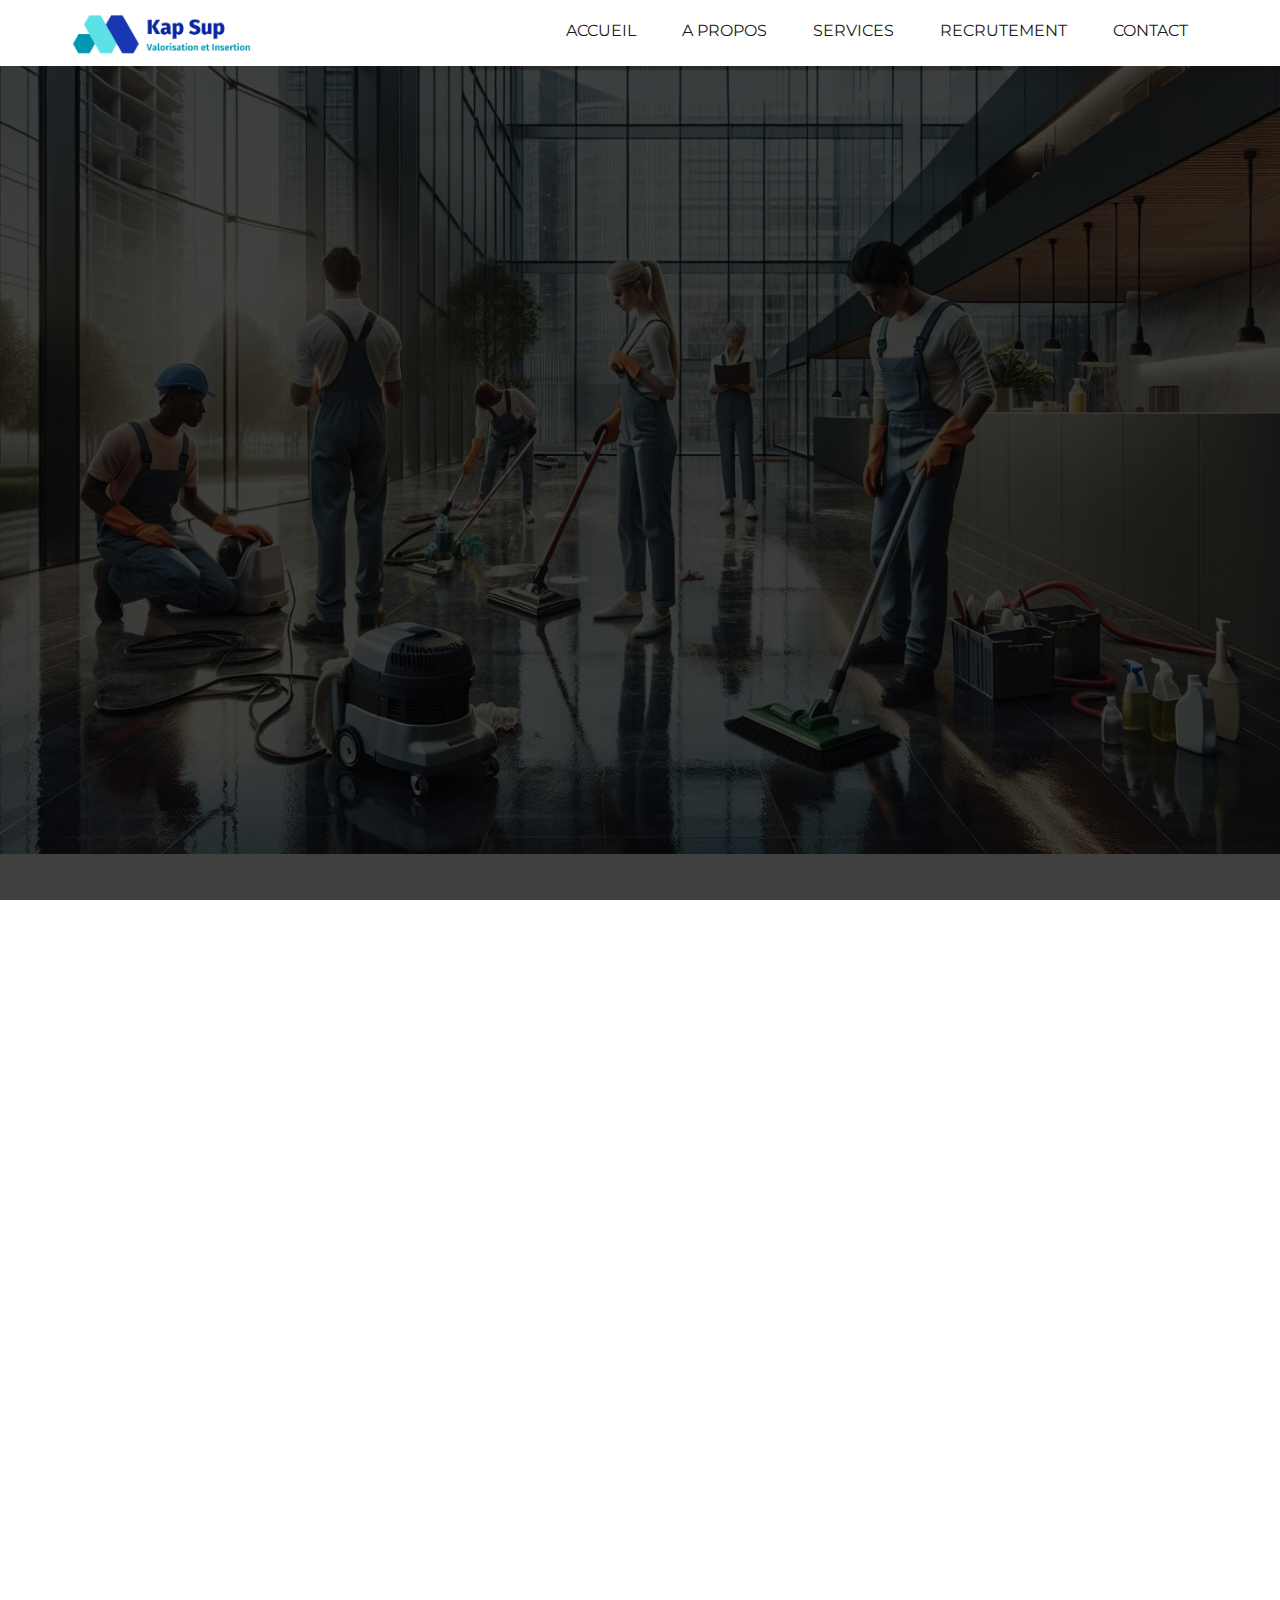
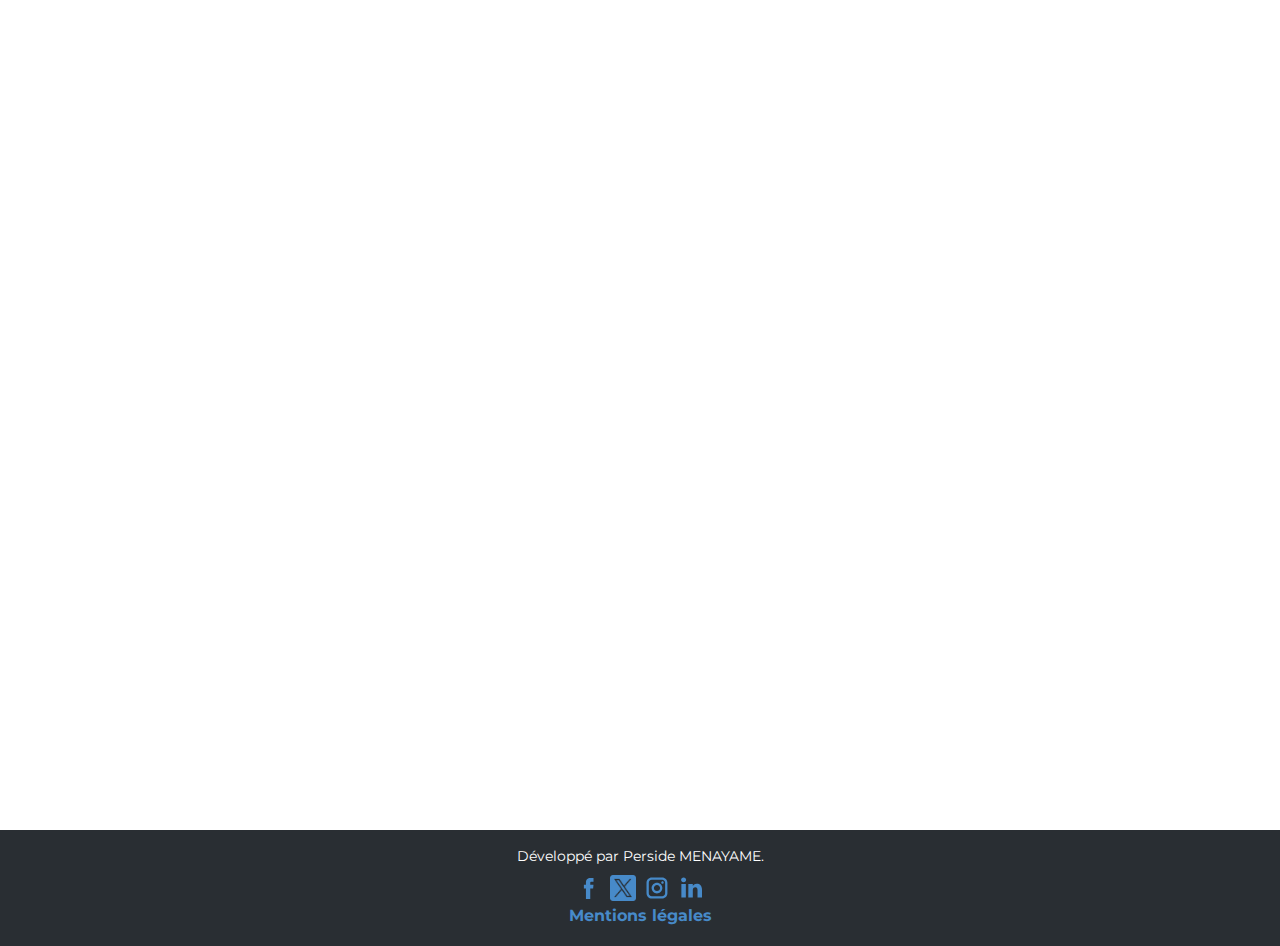
<file: kapsup/Mention-legale.html>
<!DOCTYPE html>
<html style="font-size: 16px;" lang="fr"><head>
    <meta name="viewport" content="width=device-width, initial-scale=1.0">
    <meta charset="utf-8">
    <meta name="keywords" content="​Electrician Services, ​Satisfaction Guaranteed, Our Services, Testimonials, ​Feel Free To Ask Me Anything">
    <meta name="description" content="">
    <title>Accueil</title>
    <link rel="stylesheet" href="nicepage.css" media="screen">
<link rel="stylesheet" href="Mention-legale.css" media="screen">
    <script class="u-script" type="text/javascript" src="jquery.js" defer=""></script>
    <script class="u-script" type="text/javascript" src="nicepage.js" defer=""></script>
    <meta name="generator" content="Nicepage 6.3.1, nicepage.com">
    <link id="u-theme-google-font" rel="stylesheet" href="https://fonts.googleapis.com/css?family=Roboto:100,100i,300,300i,400,400i,500,500i,700,700i,900,900i|Open+Sans:300,300i,400,400i,500,500i,600,600i,700,700i,800,800i">
    <link id="u-page-google-font" rel="stylesheet" href="https://fonts.googleapis.com/css?family=Montserrat:100,100i,200,200i,300,300i,400,400i,500,500i,600,600i,700,700i,800,800i,900,900i">
    
    
    
    <script type="application/ld+json">{
		"@context": "http://schema.org",
		"@type": "Organization",
		"name": "",
		"logo": "images/logokapsup.png",
		"sameAs": [
				"#"
		]
}</script>
    <meta name="theme-color" content="#478ac9">
    <meta property="og:title" content="Accueil">
    <meta property="og:type" content="website">
  <meta data-intl-tel-input-cdn-path="intlTelInput/"></head>
  <body data-path-to-root="./" data-include-products="false" class="u-body u-xl-mode" data-lang="fr">
    
    <header class="u-clearfix u-header u-white u-header" id="sec-41f8"><div class="u-clearfix u-sheet u-valign-middle u-sheet-1">
        <nav class="u-menu u-menu-one-level u-offcanvas u-menu-1">
          <div class="menu-collapse u-custom-font u-font-montserrat" style="font-size: 1rem; letter-spacing: 0px; text-transform: uppercase; font-weight: 500;">
            <a class="u-border-2 u-border-palette-1-base u-button-style u-custom-active-border-color u-custom-active-color u-custom-border u-custom-border-color u-custom-borders u-custom-hover-border-color u-custom-hover-color u-custom-left-right-menu-spacing u-custom-padding-bottom u-custom-text-active-color u-custom-text-color u-custom-text-hover-color u-custom-top-bottom-menu-spacing u-nav-link u-radius u-text-active-palette-1-base u-text-hover-palette-2-base" href="#" style="padding: 12px 6px; font-size: calc(1em + 24px); --radius:10px;">
              <svg class="u-svg-link" viewBox="0 0 24 24"><use xmlns:xlink="http://www.w3.org/1999/xlink" xlink:href="#menu-hamburger"></use></svg>
              <svg class="u-svg-content" version="1.1" id="menu-hamburger" viewBox="0 0 16 16" x="0px" y="0px" xmlns:xlink="http://www.w3.org/1999/xlink" xmlns="http://www.w3.org/2000/svg"><g><rect y="1" width="16" height="2"></rect><rect y="7" width="16" height="2"></rect><rect y="13" width="16" height="2"></rect>
</g></svg>
            </a>
          </div>
          <div class="u-custom-menu u-nav-container">
            <ul class="u-custom-font u-font-montserrat u-nav u-spacing-2 u-unstyled u-nav-1"><li class="u-nav-item"><a class="u-border-2 u-border-active-custom-color-8 u-border-hover-custom-color-8 u-button-style u-nav-link u-text-active-grey-90 u-text-grey-90 u-text-hover-grey-90" href="Accueil.html" style="padding: 10px 20px;">Accueil</a>
</li><li class="u-nav-item"><a class="u-border-2 u-border-active-custom-color-8 u-border-hover-custom-color-8 u-button-style u-nav-link u-text-active-grey-90 u-text-grey-90 u-text-hover-grey-90" href="À-propos-de.html" style="padding: 10px 20px;">A Propos</a>
</li><li class="u-nav-item"><a class="u-border-2 u-border-active-custom-color-8 u-border-hover-custom-color-8 u-button-style u-nav-link u-text-active-grey-90 u-text-grey-90 u-text-hover-grey-90" href="Services.html" style="padding: 10px 20px;">Services</a>
</li><li class="u-nav-item"><a class="u-border-2 u-border-active-custom-color-8 u-border-hover-custom-color-8 u-button-style u-nav-link u-text-active-grey-90 u-text-grey-90 u-text-hover-grey-90" href="Recrutement.html" style="padding: 10px 20px;">Recrutement</a>
</li><li class="u-nav-item"><a class="u-border-2 u-border-active-custom-color-8 u-border-hover-custom-color-8 u-button-style u-nav-link u-text-active-grey-90 u-text-grey-90 u-text-hover-grey-90" href="Contact.php" style="padding: 10px 20px;">Contact</a>
</li></ul>
          </div>
          <div class="u-custom-menu u-nav-container-collapse">
            <div class="custom-expanded u-container-style u-inner-container-layout u-sidenav u-white u-sidenav-1" data-offcanvas-width="241">
              <div class="u-inner-container-layout u-sidenav-overflow">
                <div class="u-menu-close"></div>
                <ul class="u-align-center u-custom-font u-font-montserrat u-nav u-popupmenu-items u-spacing-3 u-text-custom-color-2 u-unstyled u-nav-2"><li class="u-nav-item"><a class="u-button-style u-nav-link" href="Accueil.html">Accueil</a>
</li><li class="u-nav-item"><a class="u-button-style u-nav-link" href="À-propos-de.html">A Propos</a>
</li><li class="u-nav-item"><a class="u-button-style u-nav-link" href="Services.html">Services</a>
</li><li class="u-nav-item"><a class="u-button-style u-nav-link" href="Recrutement.html">Recrutement</a>
</li><li class="u-nav-item"><a class="u-button-style u-nav-link" href="Contact.php">Contact</a>
</li></ul>
              </div>
            </div>
            <div class="u-black u-menu-overlay u-opacity u-opacity-0"></div>
          </div>
        </nav>
        <a class="u-image u-logo u-image-1" data-image-width="416" data-image-height="111">
          <img src="images/logokapsup.png" class="u-logo-image u-logo-image-1">
        </a>
      </div></header>


<section class="u-align-center u-clearfix u-image u-parallax u-shading u-section-1" id="sec-d6cb" data-image-width="1792" data-image-height="1024">
      <div class="u-clearfix u-sheet u-sheet-1">
        <h1 class="u-custom-font u-font-montserrat u-text u-text-default u-text-palette-1-base u-text-1" data-animation-name="customAnimationIn" data-animation-duration="1250" data-animation-delay="1250"><b>Mentions légales</b>
        </h1>
        <p class="u-custom-font u-font-montserrat u-text u-text-2" data-animation-name="customAnimationIn" data-animation-duration="1250" data-animation-delay="1250"> Conformément aux dispositions des articles 6-III et 19 de la loi pour la<br>Confiance dans l’Économie Numérique, nous vous informons que :
        </p>
        <h1 class="u-custom-font u-font-montserrat u-text u-text-default u-text-3" data-animation-name="customAnimationIn" data-animation-duration="1250" data-animation-delay="1250"><b></b>Le présent site web est édité par :&nbsp;
        </h1>
        <p class="u-custom-font u-font-montserrat u-text u-text-4" data-animation-name="customAnimationIn" data-animation-duration="1250" data-animation-delay="1250"> KAP-sup sarl<br>11 avenue Michelet / 93400 Saint-Ouen / France<br>Adresse de courrier électronique :<span style="font-weight: 700;">&nbsp;<a href="mailto:xmartin@kapsup.com" class="u-active-none u-border-none u-btn u-button-style u-hover-none u-none u-text-palette-1-base u-btn-1">xmartin@kapsup.com</a>
          </span>
          <br>Dirigeant : Xavier Martin<br>Numéro Siret :&nbsp;<br>Responsable de la publication du site web <span style="font-weight: 700;">«<a rel="noreferrer" target="_blank" class="u-active-none u-border-none u-btn u-button-style u-hover-none u-none u-text-palette-1-base u-btn-2">www.kapsup.com</a>
          </span>» : Perside<br>Menayame (Conception, réalisation)<br>Le site est hébergé en France sur les serveurs de la société :<br>Hébergeur : OVH<br>Société : OVH<br>Adresse web :&nbsp;<a rel="noreferrer" target="_blank" class="u-active-none u-border-none u-btn u-button-style u-hover-none u-none u-text-palette-1-base u-btn-3">www.ovh.com</a>
          <br>Adresse Postale :<br>2, rue Kellermann / BP 80157 / 59053 ROUBAIX cedex 1<br>Téléphone : +33 (0)8 203 203 63<br>Adresse électronique (E-Mail)<span style="font-weight: 700;"> :&nbsp;<a class="u-active-none u-border-none u-btn u-button-style u-hover-none u-none u-text-palette-1-base u-btn-4">support@ovh.com</a>
          </span>
          <br>
          <br>Le site&nbsp;<a rel="noreferrer" target="_blank" class="u-active-none u-border-none u-btn u-button-style u-hover-none u-none u-text-palette-1-base u-btn-5">
            <span style="font-weight: 700;">www.kapsup.com</span>
          </a>
          <span style="font-weight: 700;">&nbsp;</span>est soumis à la législation française. Tout litige<br>relatif à l’utilisation du site sera soumis à la compétence exclusive des<br>tribunaux français.
        </p>
        <p class="u-align-center u-custom-font u-font-montserrat u-text u-text-5" data-animation-name="customAnimationIn" data-animation-duration="1250" data-animation-delay="1250">
          <span style="font-weight: 400;">Les informations recueillies sur le site</span>&nbsp;<a rel="noreferrer" target="_blank" class="u-active-none u-border-none u-btn u-button-style u-hover-none u-none u-text-palette-1-base u-btn-6">www.kapsup.com</a>&nbsp;<span style="font-weight: 400;">font l’objet d’un<br>traitement informatique destiné à la gestion des commandes et à<br>l’amélioration de l’expérience utilisateur. Conformément à la loi<br>“Informatique et Libertés” du 6 janvier 1978, vous disposez d’un droit<br>d’accès, de rectification et de suppression des données vous concernant.<br>Pour exercer ce droit, veuillez contacter KAP sup à l’adresse suivante :<br>[adresse e-mail de l’entreprise].
          </span>
          <br>
          <span style="font-weight: 400;">Les éléments de propriété intellectuelle tels que les textes, photographies,<br>logos, marques, etc., présents sur le site
          </span>&nbsp;<a rel="noreferrer" target="_blank" class="u-active-none u-border-none u-btn u-button-style u-hover-none u-none u-text-palette-1-base u-btn-7">www.kapsup.com</a>&nbsp; <span style="font-weight: 400;">sont la propriété<br>exclusive de KAP sup ou de ses partenaires et ne peuvent être reproduits,<br>exploités ou utilisés sans autorisation préalable et écrite de leur<br>propriétaire.<br>
          </span>
          <span style="font-weight: 400;">En utilisant le site</span>&nbsp;<a rel="noreferrer" target="_blank" class="u-active-none u-border-none u-btn u-button-style u-hover-none u-none u-text-palette-1-base u-btn-8">www.kapsup.com</a>, <span style="font-weight: 400;">vous acceptez les présentes mentions<br>légales et les conditions générales de vente consultables sur le site.r. 
          </span>
        </p>
        <h3 class="u-custom-font u-font-montserrat u-text u-text-6" data-animation-name="customAnimationIn" data-animation-duration="1250" data-animation-delay="1250"><b></b>Politique de confidentialité
        </h3>
        <p class="u-custom-font u-font-montserrat u-text u-text-7" data-animation-name="customAnimationIn" data-animation-duration="1250" data-animation-delay="1250"> La présente politique de confidentialité décrit la manière dont KAP sup<br>sarl, société éditrice du sit<span style="font-weight: 700;">
            <span style="font-weight: 400;">e</span>&nbsp;&nbsp;<a rel="noreferrer" target="_blank" class="u-active-none u-border-none u-btn u-button-style u-hover-none u-none u-text-palette-1-base u-btn-9">www.kapsup.com</a>
            <span style="font-weight: 400;">, collecte et utilise les<br>données personnelles que vous nous fournissez lorsque vous utilisez notre site.
            </span>
          </span>
        </p>
        <h3 class="u-custom-font u-font-montserrat u-text u-text-8" data-animation-name="customAnimationIn" data-animation-duration="1250" data-animation-delay="1250"><b></b>Collecte des données 
        </h3>
        <p class="u-custom-font u-font-montserrat u-text u-text-9" data-animation-name="customAnimationIn" data-animation-duration="1250" data-animation-delay="1250"> Nous collectons des données personnelles lorsque vous créez un compte sur<br>notre site, passez une commande, remplissez un formulaire de contact ou nous<br>envoyez un e-mail. Les données que nous collectons peuvent inclure votre<br>nom, votre adresse, votre adresse e-mail, votre numéro de téléphone et des<br>informations sur vos préférences et intérêts
        </p>
        <h3 class="u-custom-font u-font-montserrat u-text u-text-10" data-animation-name="customAnimationIn" data-animation-duration="1250" data-animation-delay="1250"><b></b>&nbsp; Utilisation des données
        </h3>
        <p class="u-custom-font u-font-montserrat u-text u-text-11" data-animation-name="customAnimationIn" data-animation-duration="1250" data-animation-delay="1250"> Nous utilisons les données personnelles collectées pour traiter les<br>commandes, répondre aux demandes de renseignements et fournir un service<br>client de qualité. Nous pouvons également utiliser ces données pour vous<br>envoyer des informations sur les offres spéciales et les nouveaux produits,<br>à moins que vous ne nous indiquiez que vous ne souhaitez pas recevoir ces informations.<br>Nous pouvons partager vos données personnelles avec des tiers si cela est<br>nécessaire pour la gestion de votre commande, comme les prestataires de<br>paiement ou de livraison.
        </p>
        <h3 class="u-custom-font u-font-montserrat u-text u-text-12" data-animation-name="customAnimationIn" data-animation-duration="1250" data-animation-delay="1250"><b></b>&nbsp; &nbsp; Sécurité des données
        </h3>
        <p class="u-custom-font u-font-montserrat u-text u-text-13" data-animation-name="customAnimationIn" data-animation-duration="1250" data-animation-delay="1250"> Nous nous engageons à protéger vos données personnelles et à prendre les<br>mesures nécessaires pour empêcher leur perte, leur utilisation abusive ou<br>leur accès non autorisé. Nous utilisons des protocoles de sécurité standards<br>pour protéger vos données personnelles lorsqu’elles sont transmises et stockées.
        </p>
        <h3 class="u-custom-font u-font-montserrat u-text u-text-14" data-animation-name="customAnimationIn" data-animation-duration="1250" data-animation-delay="1250"><b></b>&nbsp;&nbsp; Droits des utilisateurs 
        </h3>
        <p class="u-align-center u-custom-font u-font-montserrat u-text u-text-15" data-animation-name="customAnimationIn" data-animation-duration="1250" data-animation-delay="1250"> Vous avez le droit d’accéder, de modifier ou de supprimer les données<br>personnelles que nous avons collectées à votre sujet. Pour exercer ces<br>droits, veuillez nous contacter à l’adresse e-mail suivante : [adresse<br>e-mail de l’entreprise]. Nous répondrons à votre demande dans les meilleurs délais
        </p>
        <h3 class="u-custom-font u-font-montserrat u-text u-text-16" data-animation-name="customAnimationIn" data-animation-duration="1250" data-animation-delay="1250"><b></b>&nbsp; &nbsp;Cookies
        </h3>
        <p class="u-custom-font u-font-montserrat u-text u-text-17" data-animation-name="customAnimationIn" data-animation-duration="1250" data-animation-delay="1250"> Nous utilisons des cookies pour améliorer votre expérience sur notre site.<br>Les cookies sont de petits fichiers texte qui sont stockés sur votre<br>ordinateur ou votre appareil mobile lorsque vous visitez notre site. Nous<br>utilisons ces cookies pour enregistrer vos préférences de navigation et pour<br>vous offrir un contenu plus personnalisé
        </p>
        <h3 class="u-custom-font u-font-montserrat u-text u-text-18" data-animation-name="customAnimationIn" data-animation-duration="1250" data-animation-delay="1250"><b></b>&nbsp; &nbsp; Modifications de la politique de confidentialité
        </h3>
        <p class="u-custom-font u-font-montserrat u-text u-text-19" data-animation-name="customAnimationIn" data-animation-duration="1250" data-animation-delay="1250"> Nous nous réservons le droit de modifier la présente politique de<br>confidentialité à tout moment. Les modifications apportées seront publiées<br>sur cette page. En continuant à utiliser notre site, vous acceptez les<br>modifications apportées à la politique de confidentialité.<br>Si vous avez des questions ou des préoccupations concernant notre politique<br>de confidentialité, veuillez nous contacter à l’adresse e-mail suivante :<br>[adresse e-mail de l’entreprise].
        </p>
      </div>
    </section>

    <footer class="u-align-center u-clearfix u-footer u-palette-1-dark-3 u-footer" id="sec-59bd"><div class="u-clearfix u-sheet u-sheet-1">
      <p class="u-custom-font u-font-montserrat u-small-text u-text u-text-variant u-text-1">Développé par Perside MENAYAME.</p>
      <div class="u-social-icons u-spacing-8 u-social-icons-1">
        <a class="u-social-url" target="_blank" href="https://www.facebook.com/profile.php?id=61556236233698" title="https://www.facebook.com/profile.php?id=61556236233698"><span class="u-icon u-icon-circle u-social-facebook u-social-icon u-text-palette-1-base u-icon-1"><svg class="u-svg-link" preserveAspectRatio="xMidYMin slice" viewBox="0 0 112 112" style=""><use xmlns:xlink="http://www.w3.org/1999/xlink" xlink:href="#svg-7d32"></use></svg><svg class="u-svg-content" viewBox="0 0 112 112" x="0px" y="0px" id="svg-7d32"><path d="M75.5,28.8H65.4c-1.5,0-4,0.9-4,4.3v9.4h13.9l-1.5,15.8H61.4v45.1H42.8V58.3h-8.8V42.4h8.8V32.2 c0-7.4,3.4-18.8,18.8-18.8h13.8v15.4H75.5z"></path></svg>
        
        
      </span>
        </a>
        <a class="u-social-url" target="_blank" href="https://twitter.com/kap_sup" title="https://twitter.com/kap_sup">  <span class="u-icon u-icon-circle u-social-icon u-social-twitter u-text-palette-1-base u-icon-2"><img src="[data-uri]" alt="" data-original-src="/11032906539d44/5968830.png" data-color="#000000"></span>
        
        
      </span>
        </a>
        <a class="u-social-url" target="_blank" href="https://www.instagram.com/kapsup_com" title="https://www.instagram.com/kapsup_com"><span class="u-icon u-icon-circle u-social-icon u-social-instagram u-text-palette-1-base u-icon-3"><svg class="u-svg-link" preserveAspectRatio="xMidYMin slice" viewBox="0 0 112 112" style=""><use xmlns:xlink="http://www.w3.org/1999/xlink" xlink:href="#svg-8341"></use></svg><svg class="u-svg-content" viewBox="0 0 112 112" x="0px" y="0px" id="svg-8341"><path d="M55.9,32.9c-12.8,0-23.2,10.4-23.2,23.2s10.4,23.2,23.2,23.2s23.2-10.4,23.2-23.2S68.7,32.9,55.9,32.9z M55.9,69.4c-7.4,0-13.3-6-13.3-13.3c-0.1-7.4,6-13.3,13.3-13.3s13.3,6,13.3,13.3C69.3,63.5,63.3,69.4,55.9,69.4z"></path><path d="M79.7,26.8c-3,0-5.4,2.5-5.4,5.4s2.5,5.4,5.4,5.4c3,0,5.4-2.5,5.4-5.4S82.7,26.8,79.7,26.8z"></path><path d="M78.2,11H33.5C21,11,10.8,21.3,10.8,33.7v44.7c0,12.6,10.2,22.8,22.7,22.8h44.7c12.6,0,22.7-10.2,22.7-22.7 V33.7C100.8,21.1,90.6,11,78.2,11z M91,78.4c0,7.1-5.8,12.8-12.8,12.8H33.5c-7.1,0-12.8-5.8-12.8-12.8V33.7 c0-7.1,5.8-12.8,12.8-12.8h44.7c7.1,0,12.8,5.8,12.8,12.8V78.4z"></path></svg>
        
        
      </span>
        </a>
        <a class="u-social-url" target="_blank" href="https://www.linkedin.com/company/kap-sup/about/" title="https://www.linkedin.com/company/kap-sup/about/"><span class="u-icon u-icon-circle u-social-icon u-social-linkedin u-text-palette-1-base u-icon-4"><svg class="u-svg-link" preserveAspectRatio="xMidYMin slice" viewBox="0 0 112 112" style=""><use xmlns:xlink="http://www.w3.org/1999/xlink" xlink:href="#svg-8dc3"></use></svg><svg class="u-svg-content" viewBox="0 0 112 112" x="0px" y="0px" id="svg-8dc3"><path d="M33.8,96.8H14.5v-58h19.3V96.8z M24.1,30.9L24.1,30.9c-6.6,0-10.8-4.5-10.8-10.1c0-5.8,4.3-10.1,10.9-10.1 S34.9,15,35.1,20.8C35.1,26.4,30.8,30.9,24.1,30.9z M103.3,96.8H84.1v-31c0-7.8-2.7-13.1-9.8-13.1c-5.3,0-8.5,3.6-9.9,7.1 c-0.6,1.3-0.6,3-0.6,4.8V97H44.5c0,0,0.3-52.6,0-58h19.3v8.2c2.6-3.9,7.2-9.6,17.4-9.6c12.7,0,22.2,8.4,22.2,26.1V96.8z"></path></svg>
        
        
      </span>
        </a>
      </div>
      <p class="u-custom-font u-font-montserrat u-small-text u-text u-text-palette-1-base u-text-variant u-text-2">
        <a class="u-active-none u-border-none u-btn u-button-link u-button-style u-hover-none u-none u-text-palette-1-base u-btn-1" href="Mention-legale.html">Mentions lég<span style="font-weight: 700;"></span>ales 
        </a>
      </p>
    </div></footer>


</body></html>
</file>
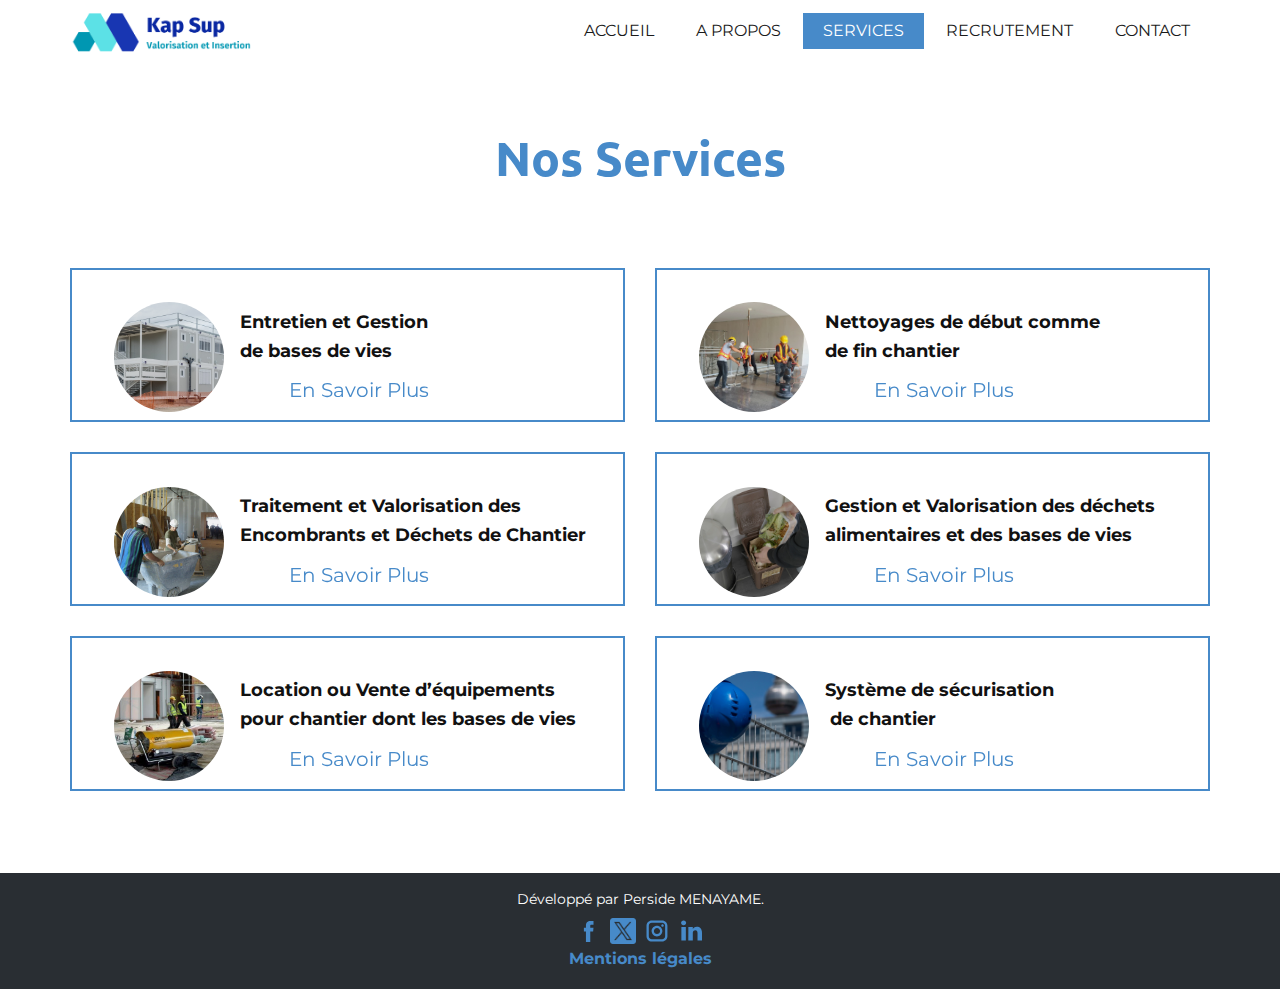
<file: kapsup/Services.html>
<!DOCTYPE html>
<html style="font-size: 16px;" lang="fr"><head>
    <meta name="viewport" content="width=device-width, initial-scale=1.0">
    <meta charset="utf-8">
    <meta name="keywords" content="Services​">
    <meta name="description" content="">
    <title>Services</title>
    <link rel="stylesheet" href="nicepage.css" media="screen">
<link rel="stylesheet" href="Services.css" media="screen">
    <script class="u-script" type="text/javascript" src="jquery.js" defer=""></script>
    <script class="u-script" type="text/javascript" src="nicepage.js" defer=""></script>
    <meta name="generator" content="Nicepage 6.3.1, nicepage.com">
    <link id="u-theme-google-font" rel="stylesheet" href="https://fonts.googleapis.com/css?family=Roboto:100,100i,300,300i,400,400i,500,500i,700,700i,900,900i|Open+Sans:300,300i,400,400i,500,500i,600,600i,700,700i,800,800i">
    <link id="u-page-google-font" rel="stylesheet" href="https://fonts.googleapis.com/css?family=Ubuntu:300,300i,400,400i,500,500i,700,700i|Montserrat:100,100i,200,200i,300,300i,400,400i,500,500i,600,600i,700,700i,800,800i,900,900i">
    
    
    
    <script type="application/ld+json">{
		"@context": "http://schema.org",
		"@type": "Organization",
		"name": "",
		"logo": "images/logokapsup.png",
		"sameAs": [
				"https://www.facebook.com/profile.php?id=61556236233698",
				"https://twitter.com/kap_sup",
				"https://www.instagram.com/kapsup_com",
				"https://www.linkedin.com/company/kap-sup/about/"
		]
}</script>
    <meta name="theme-color" content="#478ac9">
    <meta name="twitter:site" content="@">
    <meta name="twitter:card" content="summary_large_image">
    <meta name="twitter:title" content="Services">
    <meta name="twitter:description" content="">
    <meta property="og:title" content="Services">
    <meta property="og:type" content="website">
  <meta data-intl-tel-input-cdn-path="intlTelInput/"></head>
  <body data-path-to-root="./" data-include-products="false" class="u-body u-xl-mode" data-lang="fr"><header class="u-clearfix u-header u-white u-header" id="sec-41f8"><div class="u-clearfix u-sheet u-valign-middle u-sheet-1">
        <nav class="u-menu u-menu-one-level u-offcanvas u-menu-1">
          <div class="menu-collapse u-custom-font u-font-montserrat" style="font-size: 1rem; letter-spacing: 0px; text-transform: uppercase; font-weight: 500;">
            <a class="u-border-2 u-border-palette-1-base u-button-style u-custom-active-border-color u-custom-active-color u-custom-border u-custom-border-color u-custom-borders u-custom-hover-border-color u-custom-hover-color u-custom-left-right-menu-spacing u-custom-padding-bottom u-custom-text-active-color u-custom-text-color u-custom-text-hover-color u-custom-top-bottom-menu-spacing u-nav-link u-radius u-text-active-palette-1-base u-text-hover-palette-2-base" href="#" style="padding: 12px 6px; font-size: calc(1em + 24px); --radius:10px;">
              <svg class="u-svg-link" viewBox="0 0 24 24"><use xmlns:xlink="http://www.w3.org/1999/xlink" xlink:href="#menu-hamburger"></use></svg>
              <svg class="u-svg-content" version="1.1" id="menu-hamburger" viewBox="0 0 16 16" x="0px" y="0px" xmlns:xlink="http://www.w3.org/1999/xlink" xmlns="http://www.w3.org/2000/svg"><g><rect y="1" width="16" height="2"></rect><rect y="7" width="16" height="2"></rect><rect y="13" width="16" height="2"></rect>
</g></svg>
            </a>
          </div>
          <div class="u-custom-menu u-nav-container">
            <ul class="u-custom-font u-font-montserrat u-nav u-spacing-2 u-unstyled u-nav-1"><li class="u-nav-item"><a class="u-active-palette-1-base u-border-active-palette-1-base u-border-hover-palette-1-light-1 u-border-no-left u-border-no-right u-border-no-top u-button-style u-hover-palette-1-light-1 u-nav-link u-text-active-white u-text-grey-90 u-text-hover-white" href="Accueil.html" style="padding: 10px 20px;">Accueil</a>
</li><li class="u-nav-item"><a class="u-active-palette-1-base u-border-active-palette-1-base u-border-hover-palette-1-light-1 u-border-no-left u-border-no-right u-border-no-top u-button-style u-hover-palette-1-light-1 u-nav-link u-text-active-white u-text-grey-90 u-text-hover-white" href="À-propos-de.html" style="padding: 10px 20px;">A propos</a>
</li><li class="u-nav-item"><a class="u-active-palette-1-base u-border-active-palette-1-base u-border-hover-palette-1-light-1 u-border-no-left u-border-no-right u-border-no-top u-button-style u-hover-palette-1-light-1 u-nav-link u-text-active-white u-text-grey-90 u-text-hover-white" href="Services.html" style="padding: 10px 20px;">Services</a>
</li><li class="u-nav-item"><a class="u-active-palette-1-base u-border-active-palette-1-base u-border-hover-palette-1-light-1 u-border-no-left u-border-no-right u-border-no-top u-button-style u-hover-palette-1-light-1 u-nav-link u-text-active-white u-text-grey-90 u-text-hover-white" href="Recrutement.html" style="padding: 10px 20px;">Recrutement</a>
</li><li class="u-nav-item"><a class="u-active-palette-1-base u-border-active-palette-1-base u-border-hover-palette-1-light-1 u-border-no-left u-border-no-right u-border-no-top u-button-style u-hover-palette-1-light-1 u-nav-link u-text-active-white u-text-grey-90 u-text-hover-white" href="Contact.php" style="padding: 10px 20px;">Contact</a>
</li></ul>
          </div>
          <div class="u-custom-menu u-nav-container-collapse">
            <div class="u-container-style u-inner-container-layout u-opacity u-opacity-95 u-palette-1-base u-sidenav u-sidenav-1" data-offcanvas-width="310">
              <div class="u-inner-container-layout u-sidenav-overflow">
                <div class="u-menu-close"></div>
                <ul class="u-align-center u-nav u-popupmenu-items u-text-hover-palette-1-dark-3 u-unstyled u-nav-2"><li class="u-nav-item"><a class="u-button-style u-nav-link" href="Accueil.html">Accueil</a>
</li><li class="u-nav-item"><a class="u-button-style u-nav-link" href="À-propos-de.html">A propos</a>
</li><li class="u-nav-item"><a class="u-button-style u-nav-link" href="Services.html">Services</a>
</li><li class="u-nav-item"><a class="u-button-style u-nav-link" href="Recrutement.html">Recrutement</a>
</li><li class="u-nav-item"><a class="u-button-style u-nav-link" href="Contact.php">Contact</a>
</li></ul>
              </div>
            </div>
            <div class="u-black u-menu-overlay u-opacity u-opacity-0"></div>
          </div>
        </nav>
        <a class="u-image u-logo u-image-1" data-image-width="416" data-image-height="111">
          <img src="images/logokapsup.png" class="u-logo-image u-logo-image-1">
        </a>
      </div></header>
    <section class="u-align-center u-clearfix u-section-1" id="sec-6ad9">
      <div class="u-clearfix u-sheet u-sheet-1">
        <h2 class="u-align-center u-text u-text-default u-text-palette-1-base u-text-1" data-animation-name="customAnimationIn" data-animation-duration="2000">Nos Services </h2>
        <div class="u-expanded-width u-list u-list-1">
          <div class="u-repeater u-repeater-1">
            <div class="u-border-2 u-border-palette-1-base u-container-style u-hover-feature u-list-item u-repeater-item u-shape-rectangle u-list-item-1">
              <div class="u-container-layout u-similar-container u-valign-bottom-md u-valign-bottom-sm u-valign-bottom-xs u-container-layout-1">
                <p class="u-align-left u-custom-font u-font-montserrat u-text u-text-2"> Entretien et Gestion&nbsp;<br>de bases de vies
                </p>
                <div alt="" class="u-image u-image-circle u-preserve-proportions u-image-1" data-image-width="700" data-image-height="700" data-animation-name="bounceIn" data-animation-duration="1000" data-animation-direction=""></div>
                <h5 class="u-custom-font u-font-montserrat u-text u-text-palette-1-base u-text-3" data-animation-name="customAnimationIn" data-animation-duration="1000">En Savoir Plus </h5>
              </div>
            </div>
            <div class="u-border-2 u-border-palette-1-base u-container-style u-hover-feature u-list-item u-repeater-item u-shape-rectangle u-list-item-2">
              <div class="u-container-layout u-similar-container u-valign-bottom-md u-valign-bottom-sm u-valign-bottom-xs u-container-layout-2">
                <p class="u-align-left u-custom-font u-font-montserrat u-text u-text-4"> Nettoyages de début comme&nbsp;<br>de fin chantier
                </p>
                <div alt="" class="u-image u-image-circle u-preserve-proportions u-image-2" data-image-width="980" data-image-height="1007" data-animation-name="bounceIn" data-animation-duration="1000" data-animation-direction=""></div>
                <h5 class="u-custom-font u-font-montserrat u-text u-text-palette-1-base u-text-5" data-animation-name="customAnimationIn" data-animation-duration="1000">En Savoir Plus </a></h5>
              </div>
            </div>
            <div class="u-border-2 u-border-palette-1-base u-container-style u-hover-feature u-list-item u-repeater-item u-shape-rectangle u-list-item-3">
              <div class="u-container-layout u-similar-container u-valign-bottom-md u-valign-bottom-sm u-valign-bottom-xs u-container-layout-3">
                <p class="u-align-left u-custom-font u-font-montserrat u-text u-text-6"> Traitement et Valorisation des Encombrants et Déchets de Chantier</p>
                <div alt="" class="u-image u-image-circle u-preserve-proportions u-image-3" data-image-width="768" data-image-height="768" data-animation-name="bounceIn" data-animation-duration="1000" data-animation-direction=""></div>
                <h5 class="u-custom-font u-font-montserrat u-text u-text-palette-1-base u-text-7" data-animation-name="customAnimationIn" data-animation-duration="1000">En Savoir Plus </h5>
              </div>
            </div>
            <div class="u-border-2 u-border-palette-1-base u-container-style u-hover-feature u-list-item u-repeater-item u-shape-rectangle u-list-item-4">
              <div class="u-container-layout u-similar-container u-valign-bottom-md u-valign-bottom-sm u-valign-bottom-xs u-container-layout-4">
                <p class="u-align-left u-custom-font u-font-montserrat u-text u-text-8"> Gestion et Valorisation des déchets alimentaires et des bases de vies </p>
                <div alt="" class="u-image u-image-circle u-preserve-proportions u-image-4" data-image-width="1200" data-image-height="1200" data-animation-name="bounceIn" data-animation-duration="1000" data-animation-direction=""></div>
                <h5 class="u-custom-font u-font-montserrat u-text u-text-palette-1-base u-text-9" data-animation-name="customAnimationIn" data-animation-duration="1000">En Savoir Plus </h5>
              </div>
            </div>
            <div class="u-border-2 u-border-palette-1-base u-container-style u-hover-feature u-list-item u-repeater-item u-shape-rectangle u-list-item-5">
              <div class="u-container-layout u-similar-container u-valign-bottom-md u-valign-bottom-sm u-valign-bottom-xs u-container-layout-5">
                <p class="u-align-left u-custom-font u-font-montserrat u-text u-text-10"> Location ou Vente d’équipements pour chantier dont les bases de vies</p>
                <div alt="" class="u-image u-image-circle u-preserve-proportions u-image-5" data-image-width="352" data-image-height="352" data-animation-name="bounceIn" data-animation-duration="1000" data-animation-direction=""></div>
                <h5 class="u-custom-font u-font-montserrat u-text u-text-palette-1-base u-text-11" data-animation-name="customAnimationIn" data-animation-duration="1000">En Savoir Plus </h5>
              </div>
            </div>
            <div class="u-border-2 u-border-palette-1-base u-container-style u-hover-feature u-list-item u-repeater-item u-shape-rectangle u-list-item-6">
              <div class="u-container-layout u-similar-container u-valign-bottom-md u-valign-bottom-sm u-valign-bottom-xs u-container-layout-6">
                <p class="u-align-left u-custom-font u-font-montserrat u-text u-text-12"> Système de sécurisation<br>&nbsp;de chantier
                </p>
                <div alt="" class="u-image u-image-circle u-preserve-proportions u-image-6" data-image-width="2733" data-image-height="2734" data-animation-name="bounceIn" data-animation-duration="1000" data-animation-direction=""></div>
                <h5 class="u-custom-font u-font-montserrat u-text u-text-palette-1-base u-text-13" data-animation-name="customAnimationIn" data-animation-duration="1000">En Savoir Plus </h5>
              </div>
            </div>
          </div>
        </div>
      </div>

    </section>

    <footer class="u-align-center u-clearfix u-footer u-palette-1-dark-3 u-footer" id="sec-59bd"><div class="u-clearfix u-sheet u-sheet-1">
        <p class="u-custom-font u-font-montserrat u-small-text u-text u-text-variant u-text-1">Développé par Perside MENAYAME.</p>
        <div class="u-social-icons u-spacing-8 u-social-icons-1">
          <a class="u-social-url" target="_blank" href="https://www.facebook.com/profile.php?id=61556236233698" title="https://www.facebook.com/profile.php?id=61556236233698"><span class="u-icon u-icon-circle u-social-facebook u-social-icon u-text-palette-1-base u-icon-1"><svg class="u-svg-link" preserveAspectRatio="xMidYMin slice" viewBox="0 0 112 112" style=""><use xmlns:xlink="http://www.w3.org/1999/xlink" xlink:href="#svg-7d32"></use></svg><svg class="u-svg-content" viewBox="0 0 112 112" x="0px" y="0px" id="svg-7d32"><path d="M75.5,28.8H65.4c-1.5,0-4,0.9-4,4.3v9.4h13.9l-1.5,15.8H61.4v45.1H42.8V58.3h-8.8V42.4h8.8V32.2 c0-7.4,3.4-18.8,18.8-18.8h13.8v15.4H75.5z"></path></svg>
          
          
        </span>
          </a>
          <a class="u-social-url" target="_blank" href="https://twitter.com/kap_sup" title="https://twitter.com/kap_sup">  <span class="u-icon u-icon-circle u-social-icon u-social-twitter u-text-palette-1-base u-icon-2"><img src="[data-uri]" alt="" data-original-src="/11032906539d44/5968830.png" data-color="#000000"></span>
          
          
        </span>
          </a>
          <a class="u-social-url" target="_blank" href="https://www.instagram.com/kapsup_com" title="https://www.instagram.com/kapsup_com"><span class="u-icon u-icon-circle u-social-icon u-social-instagram u-text-palette-1-base u-icon-3"><svg class="u-svg-link" preserveAspectRatio="xMidYMin slice" viewBox="0 0 112 112" style=""><use xmlns:xlink="http://www.w3.org/1999/xlink" xlink:href="#svg-8341"></use></svg><svg class="u-svg-content" viewBox="0 0 112 112" x="0px" y="0px" id="svg-8341"><path d="M55.9,32.9c-12.8,0-23.2,10.4-23.2,23.2s10.4,23.2,23.2,23.2s23.2-10.4,23.2-23.2S68.7,32.9,55.9,32.9z M55.9,69.4c-7.4,0-13.3-6-13.3-13.3c-0.1-7.4,6-13.3,13.3-13.3s13.3,6,13.3,13.3C69.3,63.5,63.3,69.4,55.9,69.4z"></path><path d="M79.7,26.8c-3,0-5.4,2.5-5.4,5.4s2.5,5.4,5.4,5.4c3,0,5.4-2.5,5.4-5.4S82.7,26.8,79.7,26.8z"></path><path d="M78.2,11H33.5C21,11,10.8,21.3,10.8,33.7v44.7c0,12.6,10.2,22.8,22.7,22.8h44.7c12.6,0,22.7-10.2,22.7-22.7 V33.7C100.8,21.1,90.6,11,78.2,11z M91,78.4c0,7.1-5.8,12.8-12.8,12.8H33.5c-7.1,0-12.8-5.8-12.8-12.8V33.7 c0-7.1,5.8-12.8,12.8-12.8h44.7c7.1,0,12.8,5.8,12.8,12.8V78.4z"></path></svg>
          
          
        </span>
          </a>
          <a class="u-social-url" target="_blank" href="https://www.linkedin.com/company/kap-sup/about/" title="https://www.linkedin.com/company/kap-sup/about/"><span class="u-icon u-icon-circle u-social-icon u-social-linkedin u-text-palette-1-base u-icon-4"><svg class="u-svg-link" preserveAspectRatio="xMidYMin slice" viewBox="0 0 112 112" style=""><use xmlns:xlink="http://www.w3.org/1999/xlink" xlink:href="#svg-8dc3"></use></svg><svg class="u-svg-content" viewBox="0 0 112 112" x="0px" y="0px" id="svg-8dc3"><path d="M33.8,96.8H14.5v-58h19.3V96.8z M24.1,30.9L24.1,30.9c-6.6,0-10.8-4.5-10.8-10.1c0-5.8,4.3-10.1,10.9-10.1 S34.9,15,35.1,20.8C35.1,26.4,30.8,30.9,24.1,30.9z M103.3,96.8H84.1v-31c0-7.8-2.7-13.1-9.8-13.1c-5.3,0-8.5,3.6-9.9,7.1 c-0.6,1.3-0.6,3-0.6,4.8V97H44.5c0,0,0.3-52.6,0-58h19.3v8.2c2.6-3.9,7.2-9.6,17.4-9.6c12.7,0,22.2,8.4,22.2,26.1V96.8z"></path></svg>
          
          
        </span>
          </a>
        </div>
        <p class="u-custom-font u-font-montserrat u-small-text u-text u-text-palette-1-base u-text-variant u-text-2">
          <a class="u-active-none u-border-none u-btn u-button-link u-button-style u-hover-none u-none u-text-palette-1-base u-btn-1" href="Mention-legale.html">Mentions lég<span style="font-weight: 700;"></span>ales 
          </a>
        </p>
      </div></footer>

</body></html>
</file>
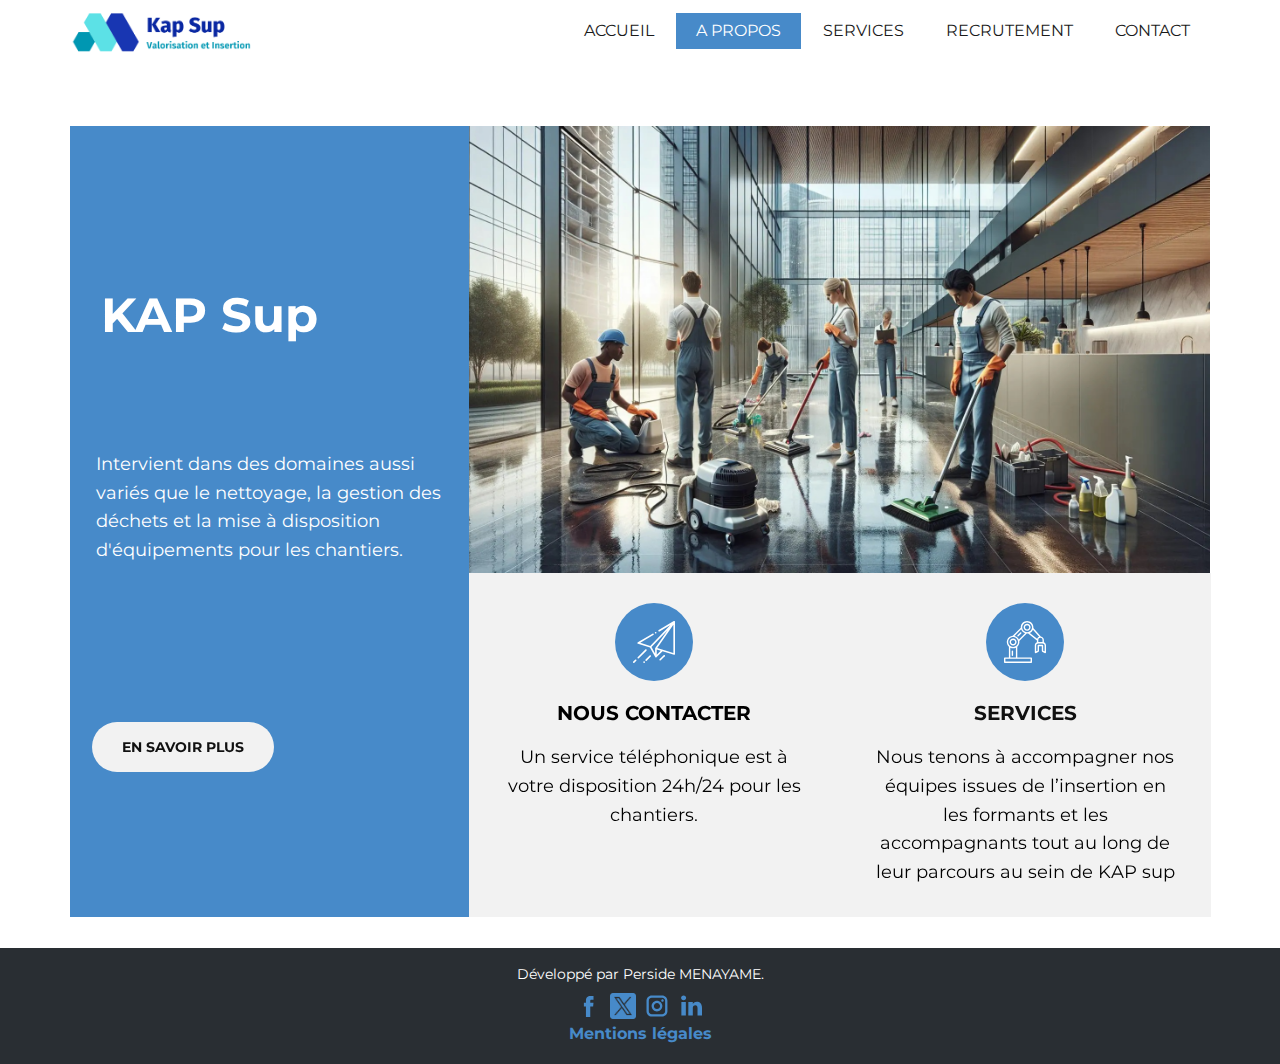
<file: kapsup/À-propos-de.html>
<!DOCTYPE html>
<html style="font-size: 16px;" lang="fr"><head>
    <meta name="viewport" content="width=device-width, initial-scale=1.0">
    <meta charset="utf-8">
    <meta name="keywords" content="​Satisfaction Guaranteed">
    <meta name="description" content="">
    <title>À propos de</title>
    <link rel="stylesheet" href="nicepage.css" media="screen">
<link rel="stylesheet" href="À-propos-de.css" media="screen">
    <script class="u-script" type="text/javascript" src="jquery.js" defer=""></script>
    <script class="u-script" type="text/javascript" src="nicepage.js" defer=""></script>
    <meta name="generator" content="Nicepage 6.3.1, nicepage.com">
    <link id="u-theme-google-font" rel="stylesheet" href="https://fonts.googleapis.com/css?family=Roboto:100,100i,300,300i,400,400i,500,500i,700,700i,900,900i|Open+Sans:300,300i,400,400i,500,500i,600,600i,700,700i,800,800i">
    <link id="u-page-google-font" rel="stylesheet" href="https://fonts.googleapis.com/css?family=Montserrat:100,100i,200,200i,300,300i,400,400i,500,500i,600,600i,700,700i,800,800i,900,900i">
    
    
    
    <script type="application/ld+json">{
		"@context": "http://schema.org",
		"@type": "Organization",
		"name": "",
		"logo": "images/logokapsup.png",
		"sameAs": [
				"https://www.facebook.com/profile.php?id=61556236233698",
				"https://twitter.com/kap_sup",
				"https://www.instagram.com/kapsup_com",
				"https://www.linkedin.com/company/kap-sup/about/"
		]
}</script>
    <meta name="theme-color" content="#478ac9">
    <meta name="twitter:site" content="@">
    <meta name="twitter:card" content="summary_large_image">
    <meta name="twitter:title" content="À propos de">
    <meta name="twitter:description" content="">
    <meta property="og:title" content="À propos de">
    <meta property="og:type" content="website">
  <meta data-intl-tel-input-cdn-path="intlTelInput/"></head>
  <body data-path-to-root="./" data-include-products="false" class="u-body u-xl-mode" data-lang="fr"><header class="u-clearfix u-header u-white u-header" id="sec-41f8"><div class="u-clearfix u-sheet u-valign-middle u-sheet-1">
        <nav class="u-menu u-menu-one-level u-offcanvas u-menu-1">
          <div class="menu-collapse u-custom-font u-font-montserrat" style="font-size: 1rem; letter-spacing: 0px; text-transform: uppercase; font-weight: 500;">
            <a class="u-border-2 u-border-palette-1-base u-button-style u-custom-active-border-color u-custom-active-color u-custom-border u-custom-border-color u-custom-borders u-custom-hover-border-color u-custom-hover-color u-custom-left-right-menu-spacing u-custom-padding-bottom u-custom-text-active-color u-custom-text-color u-custom-text-hover-color u-custom-top-bottom-menu-spacing u-nav-link u-radius u-text-active-palette-1-base u-text-hover-palette-2-base" href="#" style="padding: 12px 6px; font-size: calc(1em + 24px); --radius:10px;">
              <svg class="u-svg-link" viewBox="0 0 24 24"><use xmlns:xlink="http://www.w3.org/1999/xlink" xlink:href="#menu-hamburger"></use></svg>
              <svg class="u-svg-content" version="1.1" id="menu-hamburger" viewBox="0 0 16 16" x="0px" y="0px" xmlns:xlink="http://www.w3.org/1999/xlink" xmlns="http://www.w3.org/2000/svg"><g><rect y="1" width="16" height="2"></rect><rect y="7" width="16" height="2"></rect><rect y="13" width="16" height="2"></rect>
</g></svg>
            </a>
          </div>
          <div class="u-custom-menu u-nav-container">
            <ul class="u-custom-font u-font-montserrat u-nav u-spacing-2 u-unstyled u-nav-1"><li class="u-nav-item"><a class="u-active-palette-1-base u-border-active-palette-1-base u-border-hover-palette-1-light-1 u-border-no-left u-border-no-right u-border-no-top u-button-style u-hover-palette-1-light-1 u-nav-link u-text-active-white u-text-grey-90 u-text-hover-white" href="Accueil.html" style="padding: 10px 20px;">Accueil</a>
</li><li class="u-nav-item"><a class="u-active-palette-1-base u-border-active-palette-1-base u-border-hover-palette-1-light-1 u-border-no-left u-border-no-right u-border-no-top u-button-style u-hover-palette-1-light-1 u-nav-link u-text-active-white u-text-grey-90 u-text-hover-white" href="À-propos-de.html" style="padding: 10px 20px;">A propos</a>
</li><li class="u-nav-item"><a class="u-active-palette-1-base u-border-active-palette-1-base u-border-hover-palette-1-light-1 u-border-no-left u-border-no-right u-border-no-top u-button-style u-hover-palette-1-light-1 u-nav-link u-text-active-white u-text-grey-90 u-text-hover-white" href="Services.html" style="padding: 10px 20px;">Services</a>
</li><li class="u-nav-item"><a class="u-active-palette-1-base u-border-active-palette-1-base u-border-hover-palette-1-light-1 u-border-no-left u-border-no-right u-border-no-top u-button-style u-hover-palette-1-light-1 u-nav-link u-text-active-white u-text-grey-90 u-text-hover-white" href="Recrutement.html" style="padding: 10px 20px;">Recrutement</a>
</li><li class="u-nav-item"><a class="u-active-palette-1-base u-border-active-palette-1-base u-border-hover-palette-1-light-1 u-border-no-left u-border-no-right u-border-no-top u-button-style u-hover-palette-1-light-1 u-nav-link u-text-active-white u-text-grey-90 u-text-hover-white" href="Contact.php" style="padding: 10px 20px;">Contact</a>
</li></ul>
          </div>
          <div class="u-custom-menu u-nav-container-collapse">
            <div class="u-container-style u-inner-container-layout u-opacity u-opacity-95 u-palette-1-base u-sidenav u-sidenav-1" data-offcanvas-width="310">
              <div class="u-inner-container-layout u-sidenav-overflow">
                <div class="u-menu-close"></div>
                <ul class="u-align-center u-nav u-popupmenu-items u-text-hover-palette-1-dark-3 u-unstyled u-nav-2"><li class="u-nav-item"><a class="u-button-style u-nav-link" href="Accueil.html">Accueil</a>
</li><li class="u-nav-item"><a class="u-button-style u-nav-link" href="À-propos-de.html">A propos</a>
</li><li class="u-nav-item"><a class="u-button-style u-nav-link" href="Services.html">Services</a>
</li><li class="u-nav-item"><a class="u-button-style u-nav-link" href="Recrutement.html">Recrutement</a>
</li><li class="u-nav-item"><a class="u-button-style u-nav-link" href="Contact.php">Contact</a>
</li></ul>
              </div>
            </div>
            <div class="u-black u-menu-overlay u-opacity u-opacity-0"></div>
          </div>
        </nav>
        <a class="u-image u-logo u-image-1" data-image-width="416" data-image-height="111">
          <img src="images/logokapsup.png" class="u-logo-image u-logo-image-1">
        </a>
      </div></header>
    <section class="u-clearfix u-valign-middle-lg u-valign-middle-md u-valign-middle-sm u-valign-middle-xs u-section-1" id="carousel_f7d4">
      <div class="data-layout-selected u-clearfix u-gutter-0 u-layout-wrap u-layout-wrap-1">
        <div class="u-layout">
          <div class="u-layout-row">
            <div class="u-size-21 u-size-60-md">
              <div class="u-layout-col">
                <div class="u-align-left u-container-style u-layout-cell u-palette-1-base u-right-cell u-shape-rectangle u-size-60 u-layout-cell-1">
                  <div class="u-container-layout u-container-layout-1">
                    <h2 class="u-custom-font u-font-montserrat u-text u-text-1" data-animation-name="customAnimationIn" data-animation-duration="1000">KAP Sup </h2>
                    <p class="u-custom-font u-font-montserrat u-text u-text-default u-text-2">Intervient dans des domaines aussi variés que le nettoyage, la gestion des déchets et la mise à disposition d'équipements pour les chantiers.<u></u><u></u><u></u>&nbsp; 
                    </p>
                    <a href="#" class="u-align-center-sm u-align-center-xs u-border-none u-btn u-button-style u-custom-font u-font-montserrat u-grey-5 u-btn-1" data-animation-name="customAnimationIn" data-animation-duration="1000" data-animation-out="0">EN SAVOIR PLUS </a>
                  </div>
                </div>
              </div>
            </div>
            <div class="u-size-39 u-size-60-md">
              <div class="u-layout-col">
                <div class="u-size-40">
                  <div class="u-layout-row">
                    <div class="u-container-style u-image u-layout-cell u-left-cell u-size-60 u-image-1" data-image-width="1792" data-image-height="1024">
                      <div class="u-container-layout u-container-layout-2"></div>
                    </div>
                  </div>
                </div>
                <div class="u-size-20">
                  <div class="u-layout-row">
                    <div class="u-align-center u-container-style u-grey-5 u-layout-cell u-size-30 u-layout-cell-3" data-animation-name="customAnimationIn" data-animation-duration="1000">
                      <div class="u-container-layout u-valign-top u-container-layout-3"><span class="u-icon u-icon-circle u-palette-1-base u-icon-1" data-animation-name="customAnimationIn" data-animation-duration="1000"><svg class="u-svg-link" preserveAspectRatio="xMidYMin slice" viewBox="0 0 512 512" style=""><use xmlns:xlink="http://www.w3.org/1999/xlink" xlink:href="#svg-2280"></use></svg><svg class="u-svg-content" viewBox="0 0 512 512" x="0px" y="0px" id="svg-2280" style="enable-background:new 0 0 512 512;"><g><g><path d="M506.955,1.314c-3.119-1.78-6.955-1.75-10.045,0.078L313.656,109.756c-4.754,2.811-6.329,8.943-3.518,13.697    c2.81,4.753,8.942,6.328,13.697,3.518l131.482-77.749L210.411,303.335L88.603,266.069l158.965-94    c4.754-2.812,6.329-8.944,3.518-13.698c-2.81-4.753-8.943-6.33-13.697-3.518L58.91,260.392c-3.41,2.017-5.309,5.856-4.84,9.791    s3.216,7.221,7.004,8.38l145.469,44.504L270.72,439.88c0.067,0.121,0.136,0.223,0.207,0.314c1.071,1.786,2.676,3.245,4.678,4.087    c1.253,0.527,2.57,0.784,3.878,0.784c2.563,0,5.086-0.986,6.991-2.849l73.794-72.12l138.806,42.466    c0.96,0.293,1.945,0.438,2.925,0.438c2.116,0,4.206-0.672,5.948-1.961C510.496,409.153,512,406.17,512,403V10    C512,6.409,510.074,3.093,506.955,1.314z M271.265,329.23c-1.158,1.673-1.779,3.659-1.779,5.694v61.171l-43.823-79.765    l193.921-201.21L271.265,329.23z M289.486,411.309v-62.867l48.99,14.988L289.486,411.309z M492,389.483l-196.499-60.116    L492,45.704V389.483z"></path>
</g>
</g><g><g><path d="M164.423,347.577c-3.906-3.905-10.236-3.905-14.143,0l-93.352,93.352c-3.905,3.905-3.905,10.237,0,14.143    C58.882,457.024,61.441,458,64,458s5.118-0.976,7.071-2.929l93.352-93.352C168.328,357.815,168.328,351.483,164.423,347.577z"></path>
</g>
</g><g><g><path d="M40.071,471.928c-3.906-3.903-10.236-3.903-14.142,0.001l-23,23c-3.905,3.905-3.905,10.237,0,14.143    C4.882,511.024,7.441,512,10,512s5.118-0.977,7.071-2.929l23-23C43.976,482.166,43.976,475.834,40.071,471.928z"></path>
</g>
</g><g><g><path d="M142.649,494.34c-1.859-1.86-4.439-2.93-7.069-2.93c-2.641,0-5.21,1.07-7.07,2.93c-1.86,1.86-2.93,4.43-2.93,7.07    c0,2.63,1.069,5.21,2.93,7.07c1.86,1.86,4.44,2.93,7.07,2.93s5.21-1.07,7.069-2.93c1.86-1.86,2.931-4.44,2.931-7.07    C145.58,498.77,144.51,496.2,142.649,494.34z"></path>
</g>
</g><g><g><path d="M217.051,419.935c-3.903-3.905-10.233-3.905-14.142,0l-49.446,49.445c-3.905,3.905-3.905,10.237,0,14.142    c1.953,1.953,4.512,2.929,7.071,2.929s5.118-0.977,7.071-2.929l49.446-49.445C220.956,430.172,220.956,423.84,217.051,419.935z"></path>
</g>
</g><g><g><path d="M387.704,416.139c-3.906-3.904-10.236-3.904-14.142,0l-49.58,49.58c-3.905,3.905-3.905,10.237,0,14.143    c1.953,1.952,4.512,2.929,7.071,2.929s5.118-0.977,7.071-2.929l49.58-49.58C391.609,426.377,391.609,420.045,387.704,416.139z"></path>
</g>
</g><g><g><path d="M283.5,136.31c-1.86-1.86-4.44-2.93-7.07-2.93s-5.21,1.07-7.07,2.93c-1.859,1.86-2.93,4.44-2.93,7.08    c0,2.63,1.07,5.2,2.93,7.06c1.86,1.87,4.44,2.93,7.07,2.93s5.21-1.06,7.07-2.93c1.859-1.86,2.93-4.43,2.93-7.06    C286.43,140.75,285.36,138.17,283.5,136.31z"></path>
</g>
</g></svg></span>
                        <h5 class="u-custom-font u-font-montserrat u-text u-text-black u-text-3">nous Contacter</h5>
                        <p class="u-custom-font u-font-montserrat u-text u-text-black u-text-4"> Un service téléphonique est à votre disposition 24h/24 pour les chantiers.</p>
                      </div>
                    </div>
                    <div class="u-align-center u-container-style u-grey-5 u-layout-cell u-left-cell u-size-30 u-layout-cell-4" data-animation-name="customAnimationIn" data-animation-duration="1000">
                      <div class="u-container-layout u-valign-top u-container-layout-4"><span class="u-icon u-icon-circle u-palette-1-base u-icon-2" data-animation-name="customAnimationIn" data-animation-duration="1000"><svg class="u-svg-link" preserveAspectRatio="xMidYMin slice" viewBox="0 0 480.00012 480" style=""><use xmlns:xlink="http://www.w3.org/1999/xlink" xlink:href="#svg-840e"></use></svg><svg class="u-svg-content" viewBox="0 0 480.00012 480" id="svg-840e"><path d="m104 200c-22.089844 0-40 17.910156-40 40s17.910156 40 40 40 40-17.910156 40-40c-.027344-22.082031-17.917969-39.972656-40-40zm0 64c-13.253906 0-24-10.746094-24-24s10.746094-24 24-24 24 10.746094 24 24-10.746094 24-24 24zm0 0"></path><path d="m264 112c22.089844 0 40-17.910156 40-40s-17.910156-40-40-40-40 17.910156-40 40c.027344 22.082031 17.917969 39.972656 40 40zm0-64c13.253906 0 24 10.746094 24 24s-10.746094 24-24 24-24-10.746094-24-24 10.746094-24 24-24zm0 0"></path><path d="m456 243.390625v-27.390625c-.0625-20.101562-15.0625-37.019531-35.007812-39.496094l-85.425782-96.75c.28125-2.578125.425782-5.164062.433594-7.753906 0-39.765625-32.234375-72-72-72s-72 32.234375-72 72c0 1.273438.128906 2.511719.191406 3.761719l-92.457031 92.453125c-29 1.652344-54.148437 20.613281-63.722656 48.039062-9.574219 27.425782-1.683594 57.917969 19.988281 77.257813v122.488281h-48c-4.417969 0-8 3.582031-8 8v48c0 4.417969 3.582031 8 8 8h304c4.417969 0 8-3.582031 8-8v-48c0-4.417969-3.582031-8-8-8h-160v-122.488281c18.363281-16.164063 27.070312-40.671875 23.023438-64.800781l84.898437-84.917969c1.359375.078125 2.703125.207031 4.078125.207031 4.070312-.023438 8.128906-.394531 12.136719-1.105469l99.863281 78.707031v21.804688c-14.554688 6.355469-23.972656 20.714844-24 36.59375v80c-.015625 2.78125 1.414062 5.367188 3.773438 6.835938 2.363281 1.46875 5.316406 1.605468 7.800781.363281l32-16c2.726562-1.359375 4.441406-4.152344 4.425781-7.199219v-56h32v56c-.015625 3.046875 1.699219 5.839844 4.425781 7.199219l32 16c2.484375 1.242187 5.4375 1.105469 7.800781-.363281 2.359376-1.46875 3.789063-4.054688 3.773438-6.835938v-80c-.019531-15.886719-9.441406-30.253906-24-36.609375zm-192-227.390625c30.929688 0 56 25.070312 56 56s-25.070312 56-56 56-56-25.070312-56-56c.035156-30.914062 25.085938-55.964844 56-56zm40 448h-288v-32h288zm-168-48h-64v-111.601562c20.132812 10.128906 43.867188 10.128906 64 0zm-32-120c-30.929688 0-56-25.070312-56-56s25.070312-56 56-56 56 25.070312 56 56c-.035156 30.914062-25.085938 55.964844-56 56zm65.929688-84.800781c-9.105469-20.683594-27.371094-35.914063-49.355469-41.160157l75.203125-75.199218c7.179687 21.320312 23.878906 38.078125 45.175781 45.328125zm160.925781-112.613281 70.800781 80.191406c-10.964844 4.265625-19.496094 13.144531-23.320312 24.269531l-83.726563-65.976563c16.503906-7.792968 29.453125-21.542968 36.246094-38.484374zm61.144531 117.414062c0-13.253906 10.746094-24 24-24s24 10.746094 24 24v24h-48zm72 131.054688-16-8v-59.054688c0-4.417969-3.582031-8-8-8h-48c-4.417969 0-8 3.582031-8 8v59.054688l-16 8v-67.054688c0-13.253906 10.746094-24 24-24h48c13.253906 0 24 10.746094 24 24zm0 0"></path><path d="m96 336c-4.417969 0-8 3.582031-8 8v48c0 4.417969 3.582031 8 8 8s8-3.582031 8-8v-48c0-4.417969-3.582031-8-8-8zm0 0"></path><path d="m186.34375 130.34375-32 32c-2.078125 2.007812-2.914062 4.984375-2.179688 7.78125.730469 2.796875 2.914063 4.980469 5.710938 5.710938 2.796875.734374 5.773438-.101563 7.78125-2.179688l32-32c3.03125-3.140625 2.988281-8.128906-.097656-11.214844-3.085938-3.085937-8.074219-3.128906-11.214844-.097656zm0 0"></path></svg></span>
                        <h5 class="u-custom-font u-font-montserrat u-text u-text-5" data-animation-name="customAnimationIn" data-animation-duration="1000">Services</h5>
                        <p class="u-custom-font u-font-montserrat u-text u-text-black u-text-6" data-animation-name="customAnimationIn" data-animation-duration="1000"> Nous tenons à accompagner nos équipes issues de l’insertion en les formants et les accompagnants tout au long de leur parcours au sein de KAP sup</p>
                      </div>
                    </div>
                  </div>
                </div>
              </div>
            </div>
          </div>
        </div>
      </div>
    </section>
    
    
    
    <footer class="u-align-center u-clearfix u-footer u-palette-1-dark-3 u-footer" id="sec-59bd"><div class="u-clearfix u-sheet u-sheet-1">
        <p class="u-custom-font u-font-montserrat u-small-text u-text u-text-variant u-text-1">Développé par Perside MENAYAME.</p>
        <div class="u-social-icons u-spacing-8 u-social-icons-1">
          <a class="u-social-url" target="_blank" href="https://www.facebook.com/profile.php?id=61556236233698" title="https://www.facebook.com/profile.php?id=61556236233698"><span class="u-icon u-icon-circle u-social-facebook u-social-icon u-text-palette-1-base u-icon-1"><svg class="u-svg-link" preserveAspectRatio="xMidYMin slice" viewBox="0 0 112 112" style=""><use xmlns:xlink="http://www.w3.org/1999/xlink" xlink:href="#svg-7d32"></use></svg><svg class="u-svg-content" viewBox="0 0 112 112" x="0px" y="0px" id="svg-7d32"><path d="M75.5,28.8H65.4c-1.5,0-4,0.9-4,4.3v9.4h13.9l-1.5,15.8H61.4v45.1H42.8V58.3h-8.8V42.4h8.8V32.2 c0-7.4,3.4-18.8,18.8-18.8h13.8v15.4H75.5z"></path></svg>
          
          
        </span>
          </a>
          <a class="u-social-url" target="_blank" href="https://twitter.com/kap_sup" title="https://twitter.com/kap_sup">  <span class="u-icon u-icon-circle u-social-icon u-social-twitter u-text-palette-1-base u-icon-2"><img src="[data-uri]" alt="" data-original-src="/11032906539d44/5968830.png" data-color="#000000"></span>
          
          
        </span>
          </a>
          <a class="u-social-url" target="_blank" href="https://www.instagram.com/kapsup_com" title="https://www.instagram.com/kapsup_com"><span class="u-icon u-icon-circle u-social-icon u-social-instagram u-text-palette-1-base u-icon-3"><svg class="u-svg-link" preserveAspectRatio="xMidYMin slice" viewBox="0 0 112 112" style=""><use xmlns:xlink="http://www.w3.org/1999/xlink" xlink:href="#svg-8341"></use></svg><svg class="u-svg-content" viewBox="0 0 112 112" x="0px" y="0px" id="svg-8341"><path d="M55.9,32.9c-12.8,0-23.2,10.4-23.2,23.2s10.4,23.2,23.2,23.2s23.2-10.4,23.2-23.2S68.7,32.9,55.9,32.9z M55.9,69.4c-7.4,0-13.3-6-13.3-13.3c-0.1-7.4,6-13.3,13.3-13.3s13.3,6,13.3,13.3C69.3,63.5,63.3,69.4,55.9,69.4z"></path><path d="M79.7,26.8c-3,0-5.4,2.5-5.4,5.4s2.5,5.4,5.4,5.4c3,0,5.4-2.5,5.4-5.4S82.7,26.8,79.7,26.8z"></path><path d="M78.2,11H33.5C21,11,10.8,21.3,10.8,33.7v44.7c0,12.6,10.2,22.8,22.7,22.8h44.7c12.6,0,22.7-10.2,22.7-22.7 V33.7C100.8,21.1,90.6,11,78.2,11z M91,78.4c0,7.1-5.8,12.8-12.8,12.8H33.5c-7.1,0-12.8-5.8-12.8-12.8V33.7 c0-7.1,5.8-12.8,12.8-12.8h44.7c7.1,0,12.8,5.8,12.8,12.8V78.4z"></path></svg>
          
          
        </span>
          </a>
          <a class="u-social-url" target="_blank" href="https://www.linkedin.com/company/kap-sup/about/" title="https://www.linkedin.com/company/kap-sup/about/"><span class="u-icon u-icon-circle u-social-icon u-social-linkedin u-text-palette-1-base u-icon-4"><svg class="u-svg-link" preserveAspectRatio="xMidYMin slice" viewBox="0 0 112 112" style=""><use xmlns:xlink="http://www.w3.org/1999/xlink" xlink:href="#svg-8dc3"></use></svg><svg class="u-svg-content" viewBox="0 0 112 112" x="0px" y="0px" id="svg-8dc3"><path d="M33.8,96.8H14.5v-58h19.3V96.8z M24.1,30.9L24.1,30.9c-6.6,0-10.8-4.5-10.8-10.1c0-5.8,4.3-10.1,10.9-10.1 S34.9,15,35.1,20.8C35.1,26.4,30.8,30.9,24.1,30.9z M103.3,96.8H84.1v-31c0-7.8-2.7-13.1-9.8-13.1c-5.3,0-8.5,3.6-9.9,7.1 c-0.6,1.3-0.6,3-0.6,4.8V97H44.5c0,0,0.3-52.6,0-58h19.3v8.2c2.6-3.9,7.2-9.6,17.4-9.6c12.7,0,22.2,8.4,22.2,26.1V96.8z"></path></svg>
          
          
        </span>
          </a>
        </div>
        <p class="u-custom-font u-font-montserrat u-small-text u-text u-text-palette-1-base u-text-variant u-text-2">
          <a class="u-active-none u-border-none u-btn u-button-link u-button-style u-hover-none u-none u-text-palette-1-base u-btn-1" href="Mention-legale.html">Mentions lég<span style="font-weight: 700;"></span>ales 
          </a>
        </p>
      </div></footer>

  
</body></html>
</file>
